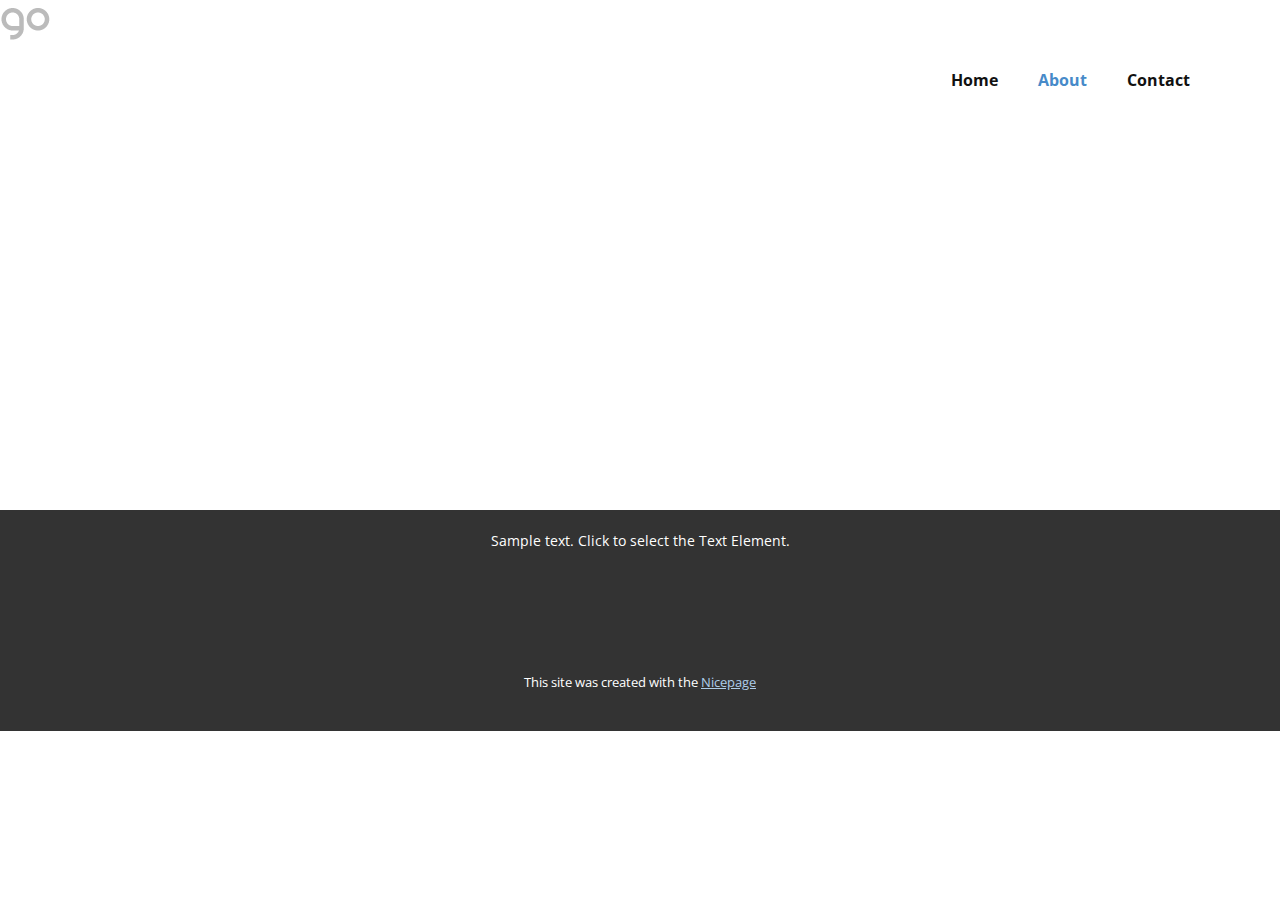
<file: Vision/Site2/About.html>
<!DOCTYPE html>
<html style="font-size: 16px;" lang="en"><head>
    <meta name="viewport" content="width=device-width, initial-scale=1.0">
    <meta charset="utf-8">
    <meta name="keywords" content="">
    <meta name="description" content="">
    <title>About</title>
    <link rel="stylesheet" href="nicepage.css" media="screen">
<link rel="stylesheet" href="About.css" media="screen">
    <script class="u-script" type="text/javascript" src="jquery.js" defer=""></script>
    <script class="u-script" type="text/javascript" src="nicepage.js" defer=""></script>
    <meta name="generator" content="Nicepage 6.17.0, nicepage.com">
    <link id="u-theme-google-font" rel="stylesheet" href="https://fonts.googleapis.com/css?family=Roboto:100,100i,300,300i,400,400i,500,500i,700,700i,900,900i|Open+Sans:300,300i,400,400i,500,500i,600,600i,700,700i,800,800i">
    
    
    
    <script type="application/ld+json">{
		"@context": "http://schema.org",
		"@type": "Organization",
		"name": "",
		"logo": "images/default-logo.png"
}</script>
    <meta name="theme-color" content="#478ac9">
    <meta property="og:title" content="About">
    <meta property="og:type" content="website">
  <meta data-intl-tel-input-cdn-path="intlTelInput/"></head>
  <body data-path-to-root="./" data-include-products="false" class="u-body u-xl-mode" data-lang="en"><header class="u-clearfix u-header u-header" id="sec-691f"><div class="u-clearfix u-sheet u-valign-middle u-sheet-1">
        <a href="#" class="u-image u-logo u-image-1">
          <img src="images/default-logo.png" class="u-logo-image u-logo-image-1">
        </a>
        <nav class="u-menu u-menu-dropdown u-offcanvas u-menu-1">
          <div class="menu-collapse" style="font-size: 1rem; letter-spacing: 0px;">
            <a class="u-button-style u-custom-left-right-menu-spacing u-custom-padding-bottom u-custom-top-bottom-menu-spacing u-nav-link u-text-active-palette-1-base u-text-hover-palette-2-base" href="#">
              <svg class="u-svg-link" viewBox="0 0 24 24"><use xlink:href="#menu-hamburger"></use></svg>
              <svg class="u-svg-content" version="1.1" id="menu-hamburger" viewBox="0 0 16 16" x="0px" y="0px" xmlns:xlink="http://www.w3.org/1999/xlink" xmlns="http://www.w3.org/2000/svg"><g><rect y="1" width="16" height="2"></rect><rect y="7" width="16" height="2"></rect><rect y="13" width="16" height="2"></rect>
</g></svg>
            </a>
          </div>
          <div class="u-nav-container">
            <ul class="u-nav u-unstyled u-nav-1"><li class="u-nav-item"><a class="u-button-style u-nav-link u-text-active-palette-1-base u-text-hover-palette-2-base" href="./" style="padding: 10px 20px;">Home</a>
</li><li class="u-nav-item"><a class="u-button-style u-nav-link u-text-active-palette-1-base u-text-hover-palette-2-base" href="About.html" style="padding: 10px 20px;">About</a>
</li><li class="u-nav-item"><a class="u-button-style u-nav-link u-text-active-palette-1-base u-text-hover-palette-2-base" href="Contact.html" style="padding: 10px 20px;">Contact</a>
</li></ul>
          </div>
          <div class="u-nav-container-collapse">
            <div class="u-black u-container-style u-inner-container-layout u-opacity u-opacity-95 u-sidenav">
              <div class="u-inner-container-layout u-sidenav-overflow">
                <div class="u-menu-close"></div>
                <ul class="u-align-center u-nav u-popupmenu-items u-unstyled u-nav-2"><li class="u-nav-item"><a class="u-button-style u-nav-link" href="./">Home</a>
</li><li class="u-nav-item"><a class="u-button-style u-nav-link" href="About.html">About</a>
</li><li class="u-nav-item"><a class="u-button-style u-nav-link" href="Contact.html">Contact</a>
</li></ul>
              </div>
            </div>
            <div class="u-black u-menu-overlay u-opacity u-opacity-70"></div>
          </div>
        </nav>
      </div></header>
    <section class="u-clearfix u-section-1" id="sec-ccb4">
      <div class="u-clearfix u-sheet u-sheet-1"></div>
    </section>
    
    
    
    <footer class="u-align-center u-clearfix u-container-align-center u-footer u-grey-80 u-footer" id="sec-ee45"><div class="u-clearfix u-sheet u-sheet-1">
        <p class="u-small-text u-text u-text-variant u-text-1">Sample text. Click to select the Text Element.</p>
      </div></footer>
    <section class="u-backlink u-clearfix u-grey-80">
      <p class="u-text">
        <span>This site was created with the </span>
        <a class="u-link" href="https://nicepage.com/" target="_blank" rel="nofollow">
          <span>Nicepage</span>
        </a>
      </p>
    </section>
  
</body></html>
</file>
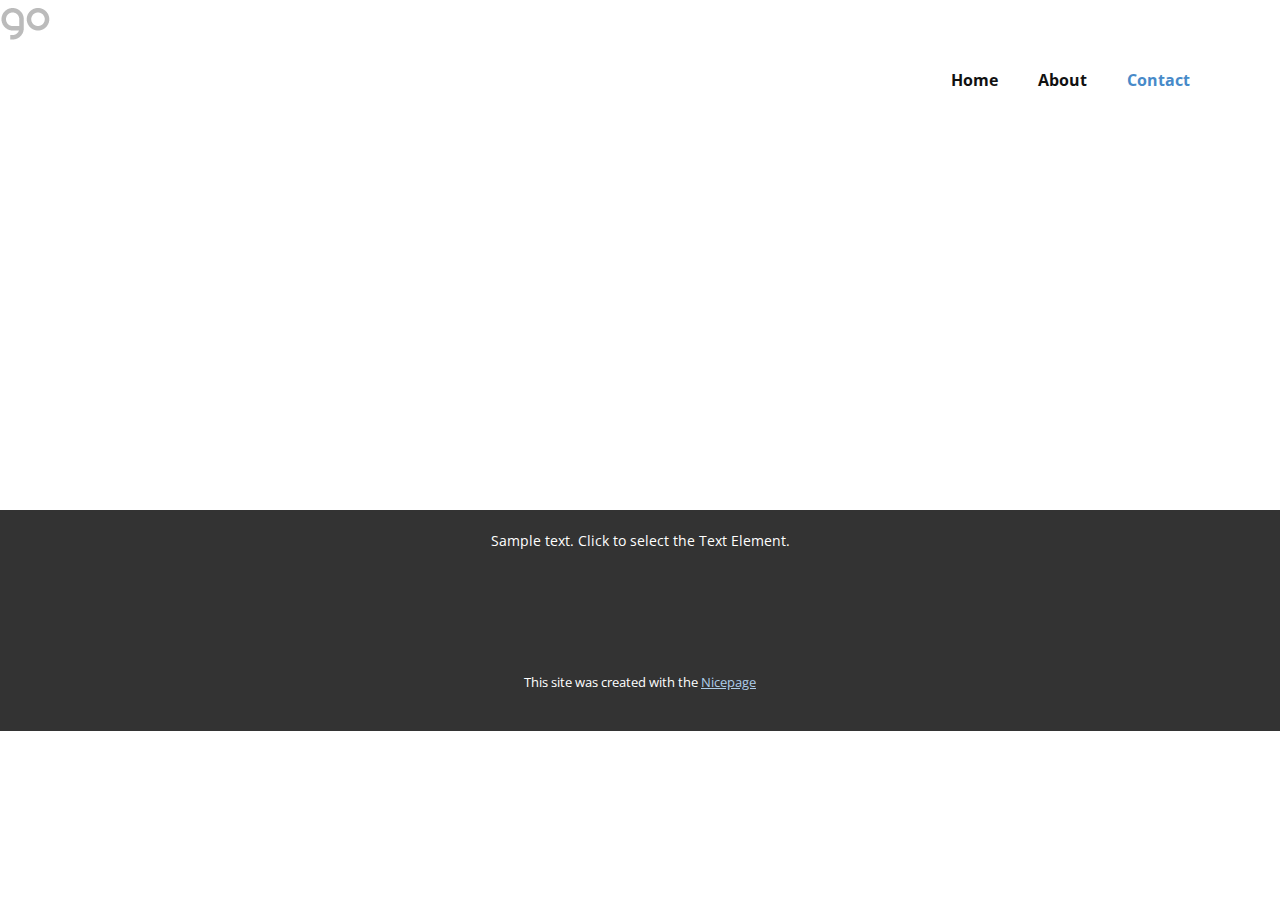
<file: Vision/Site2/Contact.html>
<!DOCTYPE html>
<html style="font-size: 16px;" lang="en"><head>
    <meta name="viewport" content="width=device-width, initial-scale=1.0">
    <meta charset="utf-8">
    <meta name="keywords" content="">
    <meta name="description" content="">
    <title>Contact</title>
    <link rel="stylesheet" href="nicepage.css" media="screen">
<link rel="stylesheet" href="Contact.css" media="screen">
    <script class="u-script" type="text/javascript" src="jquery.js" defer=""></script>
    <script class="u-script" type="text/javascript" src="nicepage.js" defer=""></script>
    <meta name="generator" content="Nicepage 6.17.0, nicepage.com">
    <link id="u-theme-google-font" rel="stylesheet" href="https://fonts.googleapis.com/css?family=Roboto:100,100i,300,300i,400,400i,500,500i,700,700i,900,900i|Open+Sans:300,300i,400,400i,500,500i,600,600i,700,700i,800,800i">
    
    
    
    <script type="application/ld+json">{
		"@context": "http://schema.org",
		"@type": "Organization",
		"name": "",
		"logo": "images/default-logo.png"
}</script>
    <meta name="theme-color" content="#478ac9">
    <meta property="og:title" content="Contact">
    <meta property="og:type" content="website">
  <meta data-intl-tel-input-cdn-path="intlTelInput/"></head>
  <body data-path-to-root="./" data-include-products="false" class="u-body u-xl-mode" data-lang="en"><header class="u-clearfix u-header u-header" id="sec-691f"><div class="u-clearfix u-sheet u-valign-middle u-sheet-1">
        <a href="#" class="u-image u-logo u-image-1">
          <img src="images/default-logo.png" class="u-logo-image u-logo-image-1">
        </a>
        <nav class="u-menu u-menu-dropdown u-offcanvas u-menu-1">
          <div class="menu-collapse" style="font-size: 1rem; letter-spacing: 0px;">
            <a class="u-button-style u-custom-left-right-menu-spacing u-custom-padding-bottom u-custom-top-bottom-menu-spacing u-nav-link u-text-active-palette-1-base u-text-hover-palette-2-base" href="#">
              <svg class="u-svg-link" viewBox="0 0 24 24"><use xlink:href="#menu-hamburger"></use></svg>
              <svg class="u-svg-content" version="1.1" id="menu-hamburger" viewBox="0 0 16 16" x="0px" y="0px" xmlns:xlink="http://www.w3.org/1999/xlink" xmlns="http://www.w3.org/2000/svg"><g><rect y="1" width="16" height="2"></rect><rect y="7" width="16" height="2"></rect><rect y="13" width="16" height="2"></rect>
</g></svg>
            </a>
          </div>
          <div class="u-nav-container">
            <ul class="u-nav u-unstyled u-nav-1"><li class="u-nav-item"><a class="u-button-style u-nav-link u-text-active-palette-1-base u-text-hover-palette-2-base" href="./" style="padding: 10px 20px;">Home</a>
</li><li class="u-nav-item"><a class="u-button-style u-nav-link u-text-active-palette-1-base u-text-hover-palette-2-base" href="About.html" style="padding: 10px 20px;">About</a>
</li><li class="u-nav-item"><a class="u-button-style u-nav-link u-text-active-palette-1-base u-text-hover-palette-2-base" href="Contact.html" style="padding: 10px 20px;">Contact</a>
</li></ul>
          </div>
          <div class="u-nav-container-collapse">
            <div class="u-black u-container-style u-inner-container-layout u-opacity u-opacity-95 u-sidenav">
              <div class="u-inner-container-layout u-sidenav-overflow">
                <div class="u-menu-close"></div>
                <ul class="u-align-center u-nav u-popupmenu-items u-unstyled u-nav-2"><li class="u-nav-item"><a class="u-button-style u-nav-link" href="./">Home</a>
</li><li class="u-nav-item"><a class="u-button-style u-nav-link" href="About.html">About</a>
</li><li class="u-nav-item"><a class="u-button-style u-nav-link" href="Contact.html">Contact</a>
</li></ul>
              </div>
            </div>
            <div class="u-black u-menu-overlay u-opacity u-opacity-70"></div>
          </div>
        </nav>
      </div></header>
    <section class="u-clearfix u-section-1" id="sec-3426">
      <div class="u-clearfix u-sheet u-sheet-1"></div>
    </section>
    
    
    
    <footer class="u-align-center u-clearfix u-container-align-center u-footer u-grey-80 u-footer" id="sec-ee45"><div class="u-clearfix u-sheet u-sheet-1">
        <p class="u-small-text u-text u-text-variant u-text-1">Sample text. Click to select the Text Element.</p>
      </div></footer>
    <section class="u-backlink u-clearfix u-grey-80">
      <p class="u-text">
        <span>This site was created with the </span>
        <a class="u-link" href="https://nicepage.com/" target="_blank" rel="nofollow">
          <span>Nicepage</span>
        </a>
      </p>
    </section>
  
</body></html>
</file>
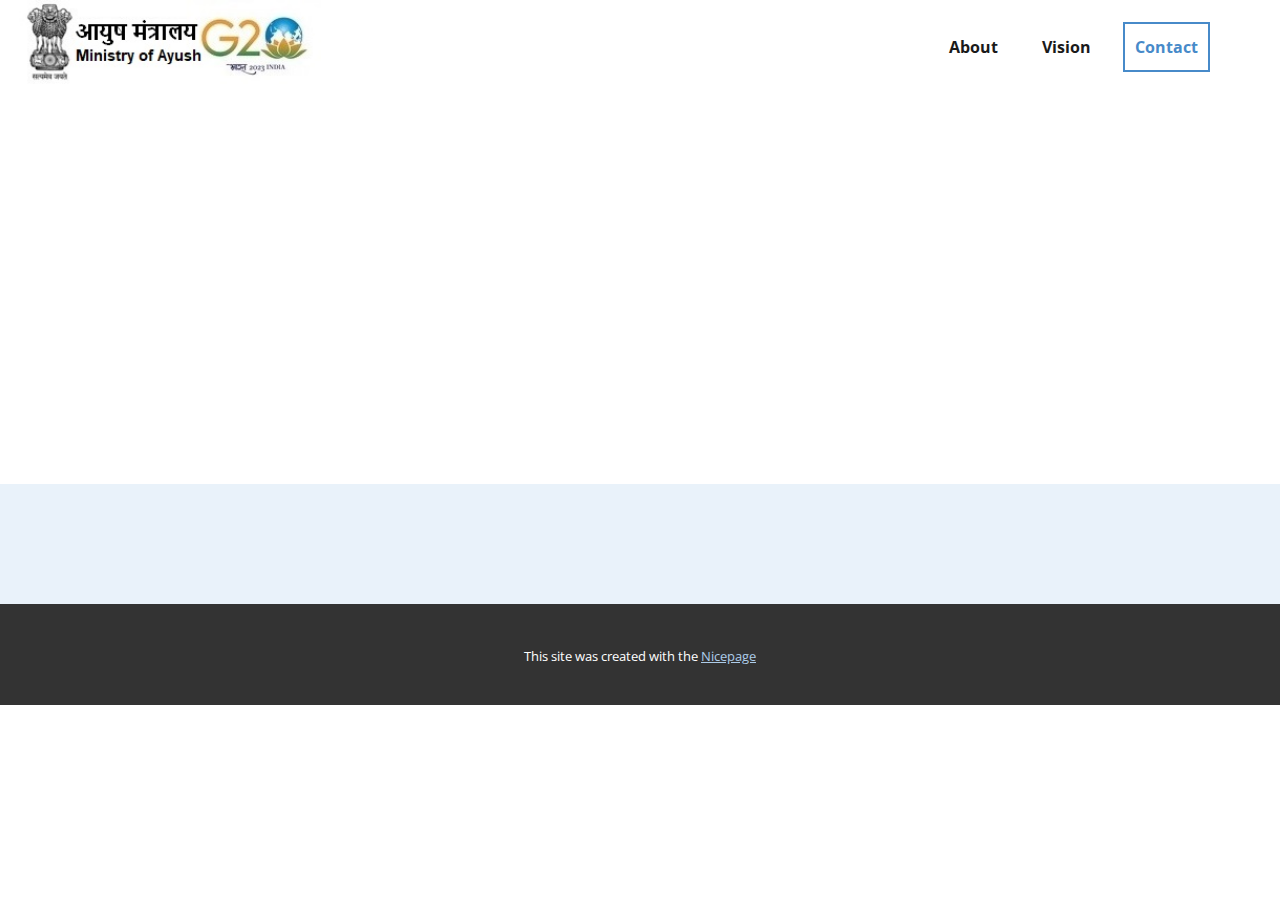
<file: Vision/Site2/Home.html>
<!DOCTYPE html>
<html style="font-size: 16px;" lang="en"><head>
    <meta name="viewport" content="width=device-width, initial-scale=1.0">
    <meta charset="utf-8">
    <meta name="keywords" content="">
    <meta name="description" content="">
    <title>Home</title>
    <link rel="stylesheet" href="nicepage.css" media="screen">
<link rel="stylesheet" href="Home.css" media="screen">
    <script class="u-script" type="text/javascript" src="jquery.js" defer=""></script>
    <script class="u-script" type="text/javascript" src="nicepage.js" defer=""></script>
    <meta name="generator" content="Nicepage 6.17.0, nicepage.com">
    <link id="u-theme-google-font" rel="stylesheet" href="https://fonts.googleapis.com/css?family=Roboto:100,100i,300,300i,400,400i,500,500i,700,700i,900,900i|Open+Sans:300,300i,400,400i,500,500i,600,600i,700,700i,800,800i">
    
    
    
    <script type="application/ld+json">{
		"@context": "http://schema.org",
		"@type": "Organization",
		"name": ""
}</script>
    <meta name="theme-color" content="#478ac9">
    <meta property="og:title" content="Home">
    <meta property="og:type" content="website">
  <meta data-intl-tel-input-cdn-path="intlTelInput/"></head>
  <body data-path-to-root="./" data-include-products="false" class="u-body u-xl-mode" data-lang="en"><header class="u-clearfix u-header u-sticky u-sticky-3d93 u-white u-header" id="sec-691f"><div class="u-clearfix u-sheet u-sheet-1">
        <img class="u-expanded-height u-image u-image-contain u-image-default u-image-1" src="images/image1.png" alt="" data-image-width="288" data-image-height="80">
        <nav class="u-menu u-menu-one-level u-offcanvas u-menu-1">
          <div class="menu-collapse" style="font-size: 1rem; letter-spacing: 0px; font-weight: 700;">
            <a class="u-button-style u-custom-active-border-color u-custom-active-color u-custom-border u-custom-border-color u-custom-borders u-custom-hover-border-color u-custom-hover-color u-custom-left-right-menu-spacing u-custom-padding-bottom u-custom-text-active-color u-custom-text-color u-custom-text-decoration u-custom-text-hover-color u-custom-top-bottom-menu-spacing u-nav-link u-text-active-palette-1-base u-text-hover-palette-2-base" href="#">
              <svg class="u-svg-link" viewBox="0 0 24 24"><use xmlns:xlink="http://www.w3.org/1999/xlink" xlink:href="#menu-hamburger"></use></svg>
              <svg version="1.1" xmlns="http://www.w3.org/2000/svg" xmlns:xlink="http://www.w3.org/1999/xlink"><defs><symbol id="menu-hamburger" viewBox="0 0 16 16" style="width: 16px; height: 16px;"><rect y="1" width="16" height="2"></rect><rect y="7" width="16" height="2"></rect><rect y="13" width="16" height="2"></rect>
</symbol>
</defs></svg>
            </a>
          </div>
          <div class="u-custom-menu u-nav-container">
            <ul class="u-nav u-spacing-20 u-unstyled u-nav-1"><li class="u-nav-item"><a class="u-border-2 u-border-active-palette-1-base u-border-hover-palette-1-base u-button-style u-nav-link u-text-active-palette-1-base u-text-grey-90 u-text-hover-palette-2-base" href="#" style="padding: 15px 10px;">About</a>
</li><li class="u-nav-item"><a class="u-border-2 u-border-active-palette-1-base u-border-hover-palette-1-base u-button-style u-nav-link u-text-active-palette-1-base u-text-grey-90 u-text-hover-palette-2-base" href="./" style="padding: 15px 10px;">Vision</a>
</li><li class="u-nav-item"><a class="u-border-2 u-border-active-palette-1-base u-border-hover-palette-1-base u-button-style u-nav-link u-text-active-palette-1-base u-text-grey-90 u-text-hover-palette-2-base" href="Home.html" style="padding: 15px 10px;">Contact</a>
</li></ul>
          </div>
          <div class="u-custom-menu u-nav-container-collapse">
            <div class="u-black u-container-style u-inner-container-layout u-opacity u-opacity-95 u-sidenav">
              <div class="u-sidenav-overflow">
                <div class="u-menu-close"></div>
                <ul class="u-align-center u-nav u-popupmenu-items u-unstyled u-nav-2"><li class="u-nav-item"><a class="u-button-style u-nav-link" href="#">About</a>
</li><li class="u-nav-item"><a class="u-button-style u-nav-link" href="./">Vision</a>
</li><li class="u-nav-item"><a class="u-button-style u-nav-link" href="Home.html">Contact</a>
</li></ul>
              </div>
            </div>
            <div class="u-black u-menu-overlay u-opacity u-opacity-70"></div>
          </div>
        </nav>
      </div></header>
    <section class="u-clearfix u-section-1" id="sec-3426">
      <div class="u-clearfix u-sheet u-sheet-1"></div>
    </section>
    
    
    
    <footer class="u-align-center u-clearfix u-container-align-center u-footer u-palette-1-light-3 u-footer" id="sec-ee45"><div class="u-clearfix u-sheet u-sheet-1"></div></footer>
    <section class="u-backlink u-clearfix u-grey-80">
      <p class="u-text">
        <span>This site was created with the </span>
        <a class="u-link" href="https://nicepage.com/" target="_blank" rel="nofollow">
          <span>Nicepage</span>
        </a>
      </p>
    </section>
  
</body></html>
</file>
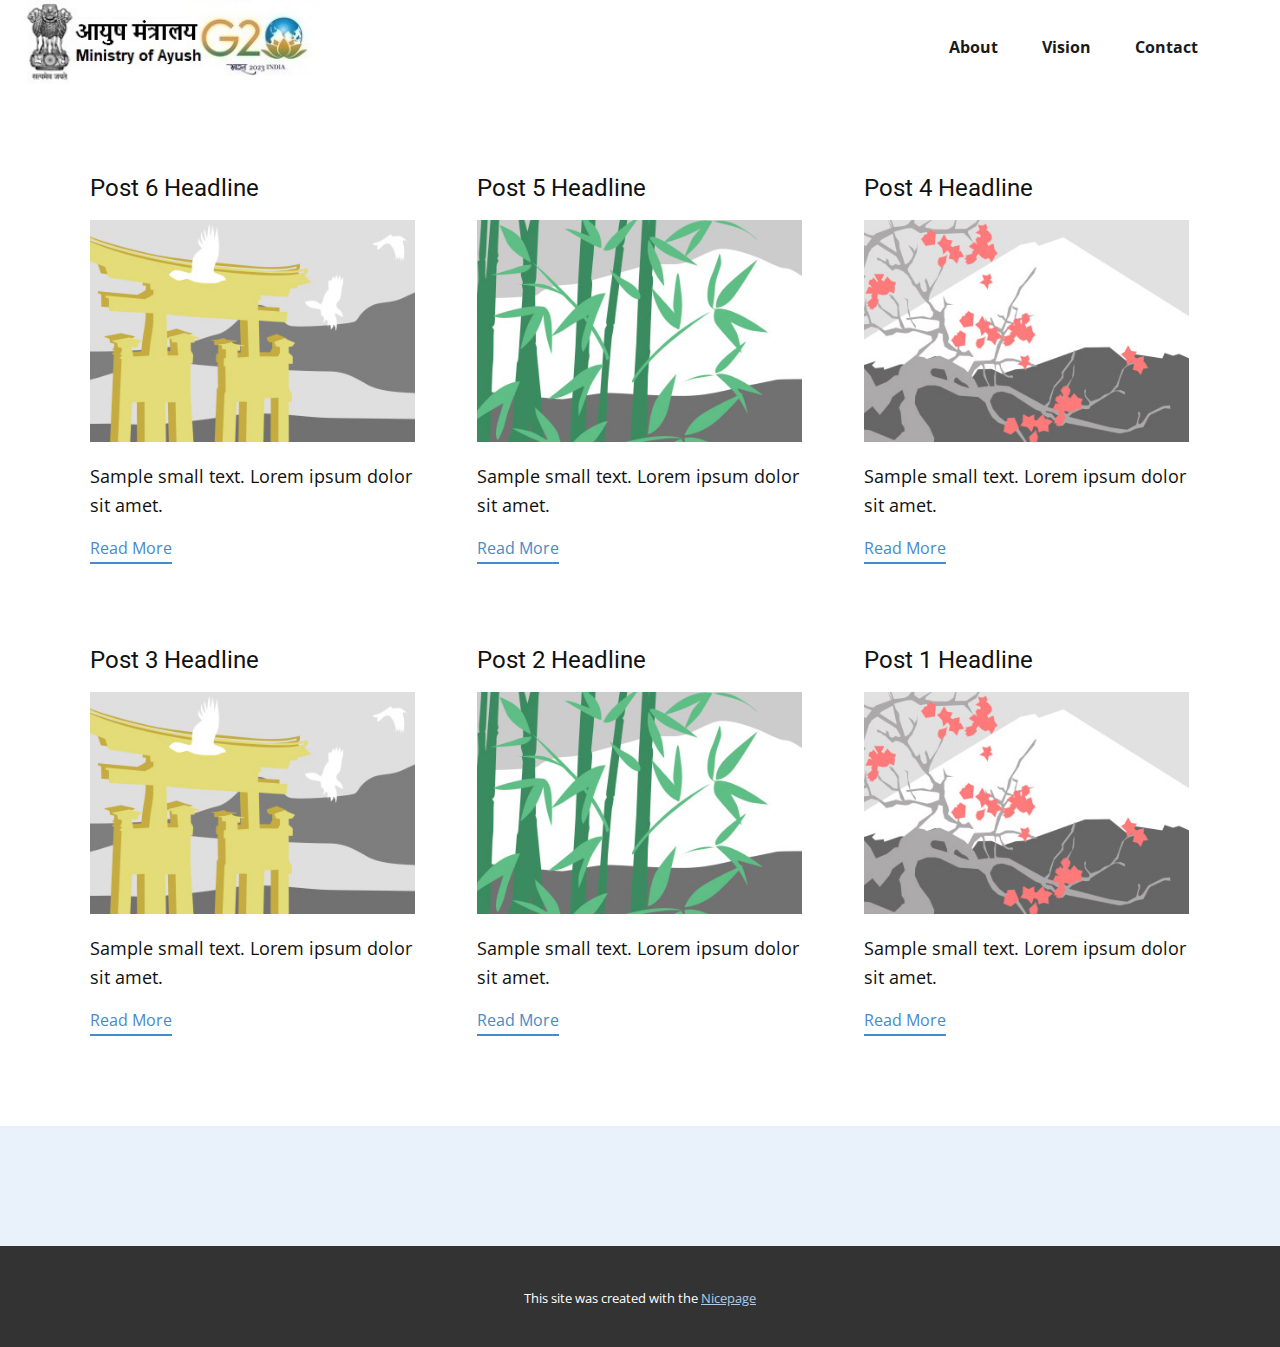
<file: Vision/Site2/blog/blog.html>
<!DOCTYPE html>
<html style="font-size: 16px;" lang="en"><head>
    <meta name="viewport" content="width=device-width, initial-scale=1.0">
    <meta charset="utf-8">
    <meta name="keywords" content="">
    <meta name="description" content="">
    <title>Blog</title>
    <link rel="stylesheet" href="../nicepage.css" media="screen">
<link rel="stylesheet" href="../Blog-Template.css" media="screen">
    <script class="u-script" type="text/javascript" src="../jquery.js" defer=""></script>
    <script class="u-script" type="text/javascript" src="../nicepage.js" defer=""></script>
    <meta name="generator" content="Nicepage 6.17.0, nicepage.com">
    <link id="u-theme-google-font" rel="stylesheet" href="https://fonts.googleapis.com/css?family=Roboto:100,100i,300,300i,400,400i,500,500i,700,700i,900,900i|Open+Sans:300,300i,400,400i,500,500i,600,600i,700,700i,800,800i">
    
    
    
    <script type="application/ld+json">{
		"@context": "http://schema.org",
		"@type": "Organization",
		"name": ""
}</script>
    <meta name="theme-color" content="#478ac9">
  <meta data-intl-tel-input-cdn-path="intlTelInput/"></head>
  <body data-path-to-root="./" data-include-products="false" class="u-body u-xl-mode" data-lang="en"><header class="u-clearfix u-header u-sticky u-sticky-3d93 u-white u-header" id="sec-691f"><div class="u-clearfix u-sheet u-sheet-1">
        <img class="u-expanded-height u-image u-image-contain u-image-default u-image-1" src="../images/image1.png" alt="" data-image-width="288" data-image-height="80">
        <nav class="u-menu u-menu-one-level u-offcanvas u-menu-1">
          <div class="menu-collapse" style="font-size: 1rem; letter-spacing: 0px; font-weight: 700;">
            <a class="u-button-style u-custom-active-border-color u-custom-active-color u-custom-border u-custom-border-color u-custom-borders u-custom-hover-border-color u-custom-hover-color u-custom-left-right-menu-spacing u-custom-padding-bottom u-custom-text-active-color u-custom-text-color u-custom-text-decoration u-custom-text-hover-color u-custom-top-bottom-menu-spacing u-nav-link u-text-active-palette-1-base u-text-hover-palette-2-base" href="#">
              <svg class="u-svg-link" viewBox="0 0 24 24"><use xmlns:xlink="http://www.w3.org/1999/xlink" xlink:href="#menu-hamburger"></use></svg>
              <svg version="1.1" xmlns="http://www.w3.org/2000/svg" xmlns:xlink="http://www.w3.org/1999/xlink"><defs><symbol id="menu-hamburger" viewBox="0 0 16 16" style="width: 16px; height: 16px;"><rect y="1" width="16" height="2"></rect><rect y="7" width="16" height="2"></rect><rect y="13" width="16" height="2"></rect>
</symbol>
</defs></svg>
            </a>
          </div>
          <div class="u-custom-menu u-nav-container">
            <ul class="u-nav u-spacing-20 u-unstyled u-nav-1"><li class="u-nav-item"><a class="u-border-2 u-border-active-palette-1-base u-border-hover-palette-1-base u-button-style u-nav-link u-text-active-palette-1-base u-text-grey-90 u-text-hover-palette-2-base" href="#" style="padding: 15px 10px;">About</a>
</li><li class="u-nav-item"><a class="u-border-2 u-border-active-palette-1-base u-border-hover-palette-1-base u-button-style u-nav-link u-text-active-palette-1-base u-text-grey-90 u-text-hover-palette-2-base" href="../" style="padding: 15px 10px;">Vision</a>
</li><li class="u-nav-item"><a class="u-border-2 u-border-active-palette-1-base u-border-hover-palette-1-base u-button-style u-nav-link u-text-active-palette-1-base u-text-grey-90 u-text-hover-palette-2-base" href="../Home.html" style="padding: 15px 10px;">Contact</a>
</li></ul>
          </div>
          <div class="u-custom-menu u-nav-container-collapse">
            <div class="u-black u-container-style u-inner-container-layout u-opacity u-opacity-95 u-sidenav">
              <div class="u-sidenav-overflow">
                <div class="u-menu-close"></div>
                <ul class="u-align-center u-nav u-popupmenu-items u-unstyled u-nav-2"><li class="u-nav-item"><a class="u-button-style u-nav-link" href="#">About</a>
</li><li class="u-nav-item"><a class="u-button-style u-nav-link" href="../">Vision</a>
</li><li class="u-nav-item"><a class="u-button-style u-nav-link" href="../Home.html">Contact</a>
</li></ul>
              </div>
            </div>
            <div class="u-black u-menu-overlay u-opacity u-opacity-70"></div>
          </div>
        </nav>
      </div></header>
    <section class="u-clearfix u-section-1" id="sec-faad">
      <div class="u-clearfix u-sheet u-valign-middle u-sheet-1"><!--blog--><!--blog_options_json--><!--{"type":"Recent","source":"","tags":"","count":""}--><!--/blog_options_json-->
        <div class="u-blog u-expanded-width u-repeater u-repeater-1"><!--blog_post-->
          <div class="u-blog-post u-container-style u-repeater-item u-white u-repeater-item-1">
            <div class="u-container-layout u-similar-container u-valign-top u-container-layout-1"><!--blog_post_header-->
              <h4 class="u-blog-control u-text u-text-1">
                <a class="u-post-header-link" href="../blog/post-5.html">Post 6 Headline</a>
              </h4><!--/blog_post_header--><!--blog_post_image-->
              <a class="u-post-header-link" href="../blog/post-5.html"><img alt="" class="u-blog-control u-expanded-width u-image u-image-default u-image-1" src="../images/8ad73f3c.jpeg"></a><!--/blog_post_image--><!--blog_post_content-->
              <div class="u-blog-control u-post-content u-text u-text-2 fr-view">Sample small text. Lorem ipsum dolor sit amet.</div><!--/blog_post_content--><!--blog_post_readmore-->
              <a href="../blog/post-5.html" class="u-blog-control u-border-2 u-border-palette-1-base u-btn u-btn-rectangle u-button-style u-none u-btn-1"><!--blog_post_readmore_content--><!--options_json--><!--{"content":"","defaultValue":"Read More"}--><!--/options_json-->Read More<!--/blog_post_readmore_content--></a><!--/blog_post_readmore-->
            </div>
          </div><div class="u-blog-post u-container-style u-repeater-item u-video-cover u-white">
            <div class="u-container-layout u-similar-container u-valign-top u-container-layout-2"><!--blog_post_header-->
              <h4 class="u-blog-control u-text u-text-3">
                <a class="u-post-header-link" href="../blog/post-4.html">Post 5 Headline</a>
              </h4><!--/blog_post_header--><!--blog_post_image-->
              <a class="u-post-header-link" href="../blog/post-4.html"><img alt="" class="u-blog-control u-expanded-width u-image u-image-default u-image-2" src="../images/68f64b9d.jpeg"></a><!--/blog_post_image--><!--blog_post_content-->
              <div class="u-blog-control u-post-content u-text u-text-4 fr-view">Sample small text. Lorem ipsum dolor sit amet.</div><!--/blog_post_content--><!--blog_post_readmore-->
              <a href="../blog/post-4.html" class="u-blog-control u-border-2 u-border-palette-1-base u-btn u-btn-rectangle u-button-style u-none u-btn-2"><!--blog_post_readmore_content--><!--options_json--><!--{"content":"","defaultValue":"Read More"}--><!--/options_json-->Read More<!--/blog_post_readmore_content--></a><!--/blog_post_readmore-->
            </div>
          </div><div class="u-blog-post u-container-style u-repeater-item u-video-cover u-white">
            <div class="u-container-layout u-similar-container u-valign-top u-container-layout-3"><!--blog_post_header-->
              <h4 class="u-blog-control u-text u-text-5">
                <a class="u-post-header-link" href="../blog/post-3.html">Post 4 Headline</a>
              </h4><!--/blog_post_header--><!--blog_post_image-->
              <a class="u-post-header-link" href="../blog/post-3.html"><img alt="" class="u-blog-control u-expanded-width u-image u-image-default u-image-3" src="../images/0fd3416c.jpeg"></a><!--/blog_post_image--><!--blog_post_content-->
              <div class="u-blog-control u-post-content u-text u-text-6 fr-view">Sample small text. Lorem ipsum dolor sit amet.</div><!--/blog_post_content--><!--blog_post_readmore-->
              <a href="../blog/post-3.html" class="u-blog-control u-border-2 u-border-palette-1-base u-btn u-btn-rectangle u-button-style u-none u-btn-3"><!--blog_post_readmore_content--><!--options_json--><!--{"content":"","defaultValue":"Read More"}--><!--/options_json-->Read More<!--/blog_post_readmore_content--></a><!--/blog_post_readmore-->
            </div>
          </div><div class="u-blog-post u-container-style u-repeater-item u-white u-repeater-item-1">
            <div class="u-container-layout u-similar-container u-valign-top u-container-layout-1"><!--blog_post_header-->
              <h4 class="u-blog-control u-text u-text-1">
                <a class="u-post-header-link" href="../blog/post-2.html">Post 3 Headline</a>
              </h4><!--/blog_post_header--><!--blog_post_image-->
              <a class="u-post-header-link" href="../blog/post-2.html"><img alt="" class="u-blog-control u-expanded-width u-image u-image-default u-image-1" src="../images/8ad73f3c.jpeg"></a><!--/blog_post_image--><!--blog_post_content-->
              <div class="u-blog-control u-post-content u-text u-text-2 fr-view">Sample small text. Lorem ipsum dolor sit amet.</div><!--/blog_post_content--><!--blog_post_readmore-->
              <a href="../blog/post-2.html" class="u-blog-control u-border-2 u-border-palette-1-base u-btn u-btn-rectangle u-button-style u-none u-btn-1"><!--blog_post_readmore_content--><!--options_json--><!--{"content":"","defaultValue":"Read More"}--><!--/options_json-->Read More<!--/blog_post_readmore_content--></a><!--/blog_post_readmore-->
            </div>
          </div><div class="u-blog-post u-container-style u-repeater-item u-video-cover u-white">
            <div class="u-container-layout u-similar-container u-valign-top u-container-layout-2"><!--blog_post_header-->
              <h4 class="u-blog-control u-text u-text-3">
                <a class="u-post-header-link" href="../blog/post-1.html">Post 2 Headline</a>
              </h4><!--/blog_post_header--><!--blog_post_image-->
              <a class="u-post-header-link" href="../blog/post-1.html"><img alt="" class="u-blog-control u-expanded-width u-image u-image-default u-image-2" src="../images/68f64b9d.jpeg"></a><!--/blog_post_image--><!--blog_post_content-->
              <div class="u-blog-control u-post-content u-text u-text-4 fr-view">Sample small text. Lorem ipsum dolor sit amet.</div><!--/blog_post_content--><!--blog_post_readmore-->
              <a href="../blog/post-1.html" class="u-blog-control u-border-2 u-border-palette-1-base u-btn u-btn-rectangle u-button-style u-none u-btn-2"><!--blog_post_readmore_content--><!--options_json--><!--{"content":"","defaultValue":"Read More"}--><!--/options_json-->Read More<!--/blog_post_readmore_content--></a><!--/blog_post_readmore-->
            </div>
          </div><div class="u-blog-post u-container-style u-repeater-item u-video-cover u-white">
            <div class="u-container-layout u-similar-container u-valign-top u-container-layout-3"><!--blog_post_header-->
              <h4 class="u-blog-control u-text u-text-5">
                <a class="u-post-header-link" href="../blog/post.html">Post 1 Headline</a>
              </h4><!--/blog_post_header--><!--blog_post_image-->
              <a class="u-post-header-link" href="../blog/post.html"><img alt="" class="u-blog-control u-expanded-width u-image u-image-default u-image-3" src="../images/0fd3416c.jpeg"></a><!--/blog_post_image--><!--blog_post_content-->
              <div class="u-blog-control u-post-content u-text u-text-6 fr-view">Sample small text. Lorem ipsum dolor sit amet.</div><!--/blog_post_content--><!--blog_post_readmore-->
              <a href="../blog/post.html" class="u-blog-control u-border-2 u-border-palette-1-base u-btn u-btn-rectangle u-button-style u-none u-btn-3"><!--blog_post_readmore_content--><!--options_json--><!--{"content":"","defaultValue":"Read More"}--><!--/options_json-->Read More<!--/blog_post_readmore_content--></a><!--/blog_post_readmore-->
            </div>
          </div><!--/blog_post--><!--blog_post-->
          <!--/blog_post--><!--blog_post-->
          <!--/blog_post-->
        </div><!--/blog-->
      </div>
    </section>
    
    
    
    <footer class="u-align-center u-clearfix u-container-align-center u-footer u-palette-1-light-3 u-footer" id="sec-ee45"><div class="u-clearfix u-sheet u-sheet-1"></div></footer>
    <section class="u-backlink u-clearfix u-grey-80">
      <p class="u-text">
        <span>This site was created with the </span>
        <a class="u-link" href="https://nicepage.com/" target="_blank" rel="nofollow">
          <span>Nicepage</span>
        </a>
      </p>
    </section>
  
</body></html>
</file>
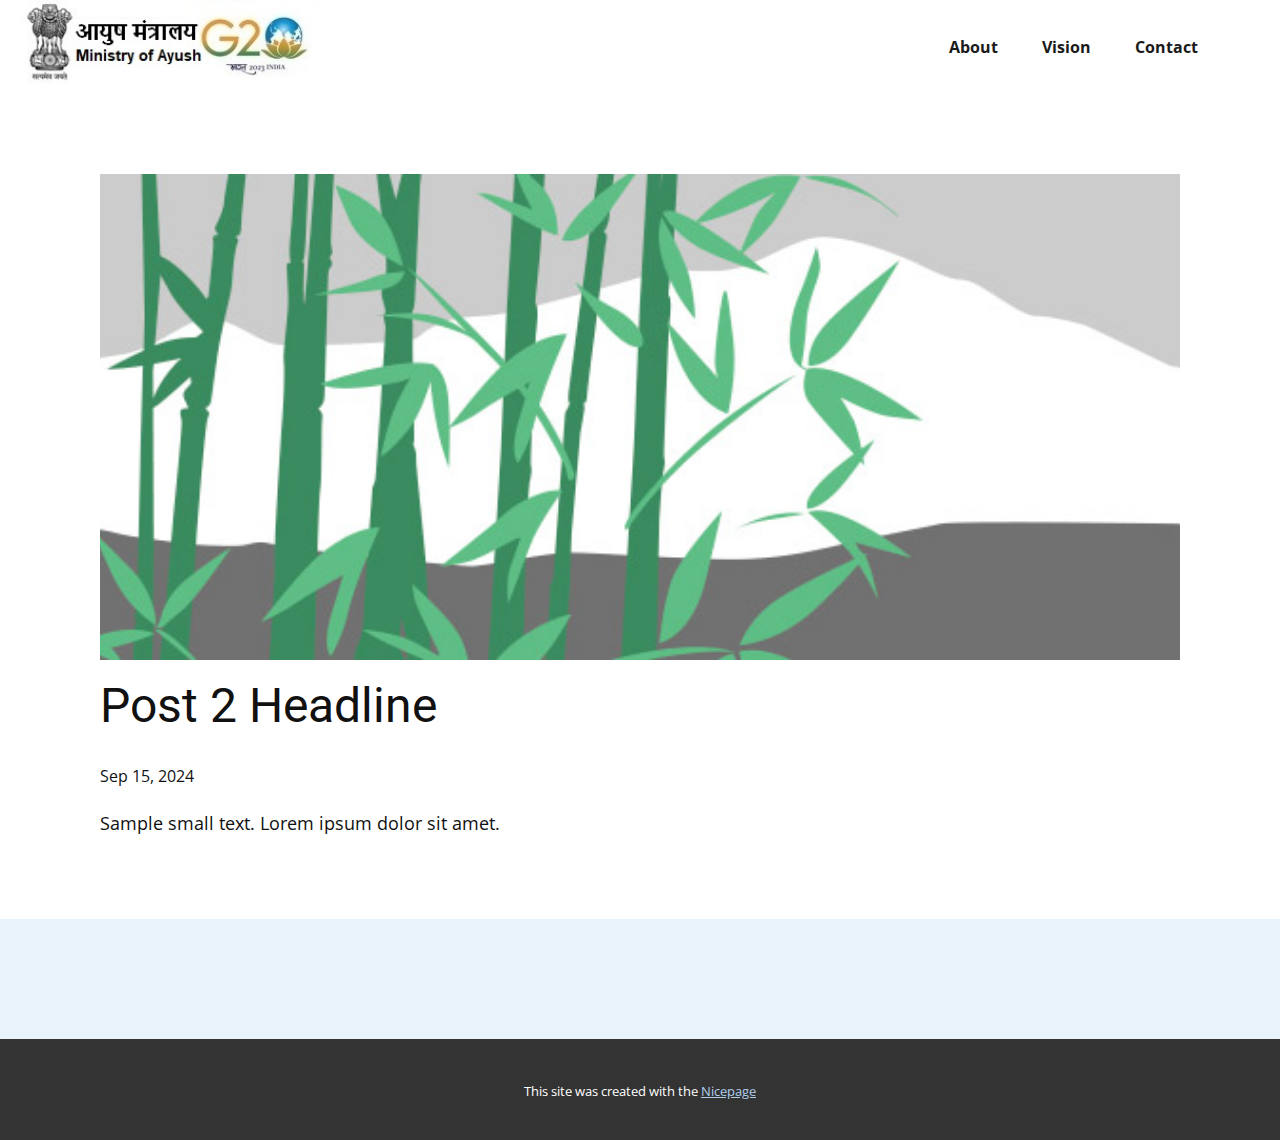
<file: Vision/Site2/blog/post-1.html>
<!DOCTYPE html>
<html style="font-size: 16px;" lang="en"><head>
    <meta name="viewport" content="width=device-width, initial-scale=1.0">
    <meta charset="utf-8">
    <meta name="keywords" content="Post 1 Headline">
    <meta name="description" content="">
    <title>Post 2 Headline</title>
    <link rel="stylesheet" href="../nicepage.css" media="screen">
<link rel="stylesheet" href="../Post-Template.css" media="screen">
    <script class="u-script" type="text/javascript" src="../jquery.js" defer=""></script>
    <script class="u-script" type="text/javascript" src="../nicepage.js" defer=""></script>
    <meta name="generator" content="Nicepage 6.17.0, nicepage.com">
    <link id="u-theme-google-font" rel="stylesheet" href="https://fonts.googleapis.com/css?family=Roboto:100,100i,300,300i,400,400i,500,500i,700,700i,900,900i|Open+Sans:300,300i,400,400i,500,500i,600,600i,700,700i,800,800i">
    
    
    
    <script type="application/ld+json">{
		"@context": "http://schema.org",
		"@type": "Organization",
		"name": ""
}</script>
    <meta name="theme-color" content="#478ac9">
  <meta data-intl-tel-input-cdn-path="intlTelInput/"></head>
  <body data-path-to-root="./" data-include-products="false" class="u-body u-xl-mode" data-lang="en"><header class="u-clearfix u-header u-sticky u-sticky-3d93 u-white u-header" id="sec-691f"><div class="u-clearfix u-sheet u-sheet-1">
        <img class="u-expanded-height u-image u-image-contain u-image-default u-image-1" src="../images/image1.png" alt="" data-image-width="288" data-image-height="80">
        <nav class="u-menu u-menu-one-level u-offcanvas u-menu-1">
          <div class="menu-collapse" style="font-size: 1rem; letter-spacing: 0px; font-weight: 700;">
            <a class="u-button-style u-custom-active-border-color u-custom-active-color u-custom-border u-custom-border-color u-custom-borders u-custom-hover-border-color u-custom-hover-color u-custom-left-right-menu-spacing u-custom-padding-bottom u-custom-text-active-color u-custom-text-color u-custom-text-decoration u-custom-text-hover-color u-custom-top-bottom-menu-spacing u-nav-link u-text-active-palette-1-base u-text-hover-palette-2-base" href="#">
              <svg class="u-svg-link" viewBox="0 0 24 24"><use xmlns:xlink="http://www.w3.org/1999/xlink" xlink:href="#menu-hamburger"></use></svg>
              <svg version="1.1" xmlns="http://www.w3.org/2000/svg" xmlns:xlink="http://www.w3.org/1999/xlink"><defs><symbol id="menu-hamburger" viewBox="0 0 16 16" style="width: 16px; height: 16px;"><rect y="1" width="16" height="2"></rect><rect y="7" width="16" height="2"></rect><rect y="13" width="16" height="2"></rect>
</symbol>
</defs></svg>
            </a>
          </div>
          <div class="u-custom-menu u-nav-container">
            <ul class="u-nav u-spacing-20 u-unstyled u-nav-1"><li class="u-nav-item"><a class="u-border-2 u-border-active-palette-1-base u-border-hover-palette-1-base u-button-style u-nav-link u-text-active-palette-1-base u-text-grey-90 u-text-hover-palette-2-base" href="#" style="padding: 15px 10px;">About</a>
</li><li class="u-nav-item"><a class="u-border-2 u-border-active-palette-1-base u-border-hover-palette-1-base u-button-style u-nav-link u-text-active-palette-1-base u-text-grey-90 u-text-hover-palette-2-base" href="../" style="padding: 15px 10px;">Vision</a>
</li><li class="u-nav-item"><a class="u-border-2 u-border-active-palette-1-base u-border-hover-palette-1-base u-button-style u-nav-link u-text-active-palette-1-base u-text-grey-90 u-text-hover-palette-2-base" href="../Home.html" style="padding: 15px 10px;">Contact</a>
</li></ul>
          </div>
          <div class="u-custom-menu u-nav-container-collapse">
            <div class="u-black u-container-style u-inner-container-layout u-opacity u-opacity-95 u-sidenav">
              <div class="u-sidenav-overflow">
                <div class="u-menu-close"></div>
                <ul class="u-align-center u-nav u-popupmenu-items u-unstyled u-nav-2"><li class="u-nav-item"><a class="u-button-style u-nav-link" href="#">About</a>
</li><li class="u-nav-item"><a class="u-button-style u-nav-link" href="../">Vision</a>
</li><li class="u-nav-item"><a class="u-button-style u-nav-link" href="../Home.html">Contact</a>
</li></ul>
              </div>
            </div>
            <div class="u-black u-menu-overlay u-opacity u-opacity-70"></div>
          </div>
        </nav>
      </div></header>
    <section class="u-align-center u-clearfix u-section-1" id="sec-301f">
      <div class="u-clearfix u-sheet u-valign-middle-md u-valign-middle-sm u-valign-middle-xs u-sheet-1"><!--post_details--><!--post_details_options_json--><!--{"source":""}--><!--/post_details_options_json--><!--blog_post-->
        <div class="u-container-style u-expanded-width u-post-details u-post-details-1">
          <div class="u-container-layout u-valign-middle u-container-layout-1"><!--blog_post_image-->
            <img alt="" class="u-blog-control u-expanded-width u-image u-image-default u-image-1" src="../images/68f64b9d.jpeg"><!--/blog_post_image--><!--blog_post_header-->
            <h2 class="u-blog-control u-text u-text-1">Post 2 Headline</h2><!--/blog_post_header--><!--blog_post_metadata-->
            <div class="u-blog-control u-metadata u-metadata-1"><!--blog_post_metadata_date-->
              <span class="u-meta-date u-meta-icon">Sep 15, 2024</span><!--/blog_post_metadata_date--><!--blog_post_metadata_category-->
              <!--/blog_post_metadata_category--><!--blog_post_metadata_comments-->
              <!--/blog_post_metadata_comments-->
            </div><!--/blog_post_metadata--><!--blog_post_content-->
            <div class="u-align-justify u-blog-control u-post-content u-text u-text-2 fr-view">
  Sample small text. Lorem ipsum dolor sit amet.
  </div><!--/blog_post_content-->
          </div>
        </div><!--/blog_post--><!--/post_details-->
      </div>
    </section>
    
    
    
    <footer class="u-align-center u-clearfix u-container-align-center u-footer u-palette-1-light-3 u-footer" id="sec-ee45"><div class="u-clearfix u-sheet u-sheet-1"></div></footer>
    <section class="u-backlink u-clearfix u-grey-80">
      <p class="u-text">
        <span>This site was created with the </span>
        <a class="u-link" href="https://nicepage.com/" target="_blank" rel="nofollow">
          <span>Nicepage</span>
        </a>
      </p>
    </section>
  
</body></html>
</file>
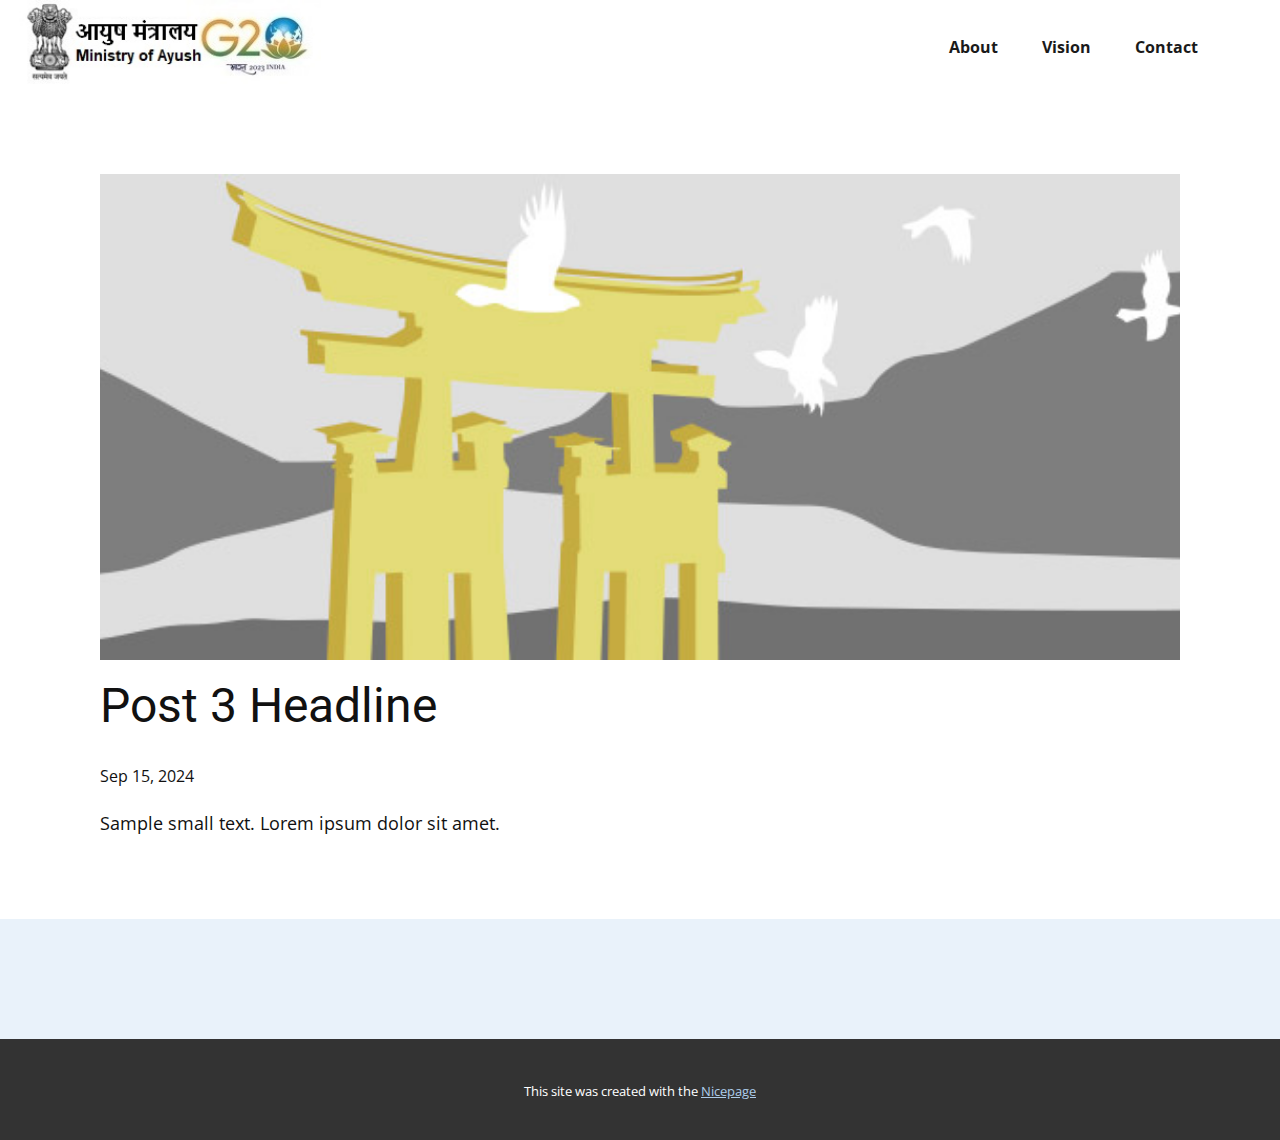
<file: Vision/Site2/blog/post-2.html>
<!DOCTYPE html>
<html style="font-size: 16px;" lang="en"><head>
    <meta name="viewport" content="width=device-width, initial-scale=1.0">
    <meta charset="utf-8">
    <meta name="keywords" content="Post 1 Headline">
    <meta name="description" content="">
    <title>Post 3 Headline</title>
    <link rel="stylesheet" href="../nicepage.css" media="screen">
<link rel="stylesheet" href="../Post-Template.css" media="screen">
    <script class="u-script" type="text/javascript" src="../jquery.js" defer=""></script>
    <script class="u-script" type="text/javascript" src="../nicepage.js" defer=""></script>
    <meta name="generator" content="Nicepage 6.17.0, nicepage.com">
    <link id="u-theme-google-font" rel="stylesheet" href="https://fonts.googleapis.com/css?family=Roboto:100,100i,300,300i,400,400i,500,500i,700,700i,900,900i|Open+Sans:300,300i,400,400i,500,500i,600,600i,700,700i,800,800i">
    
    
    
    <script type="application/ld+json">{
		"@context": "http://schema.org",
		"@type": "Organization",
		"name": ""
}</script>
    <meta name="theme-color" content="#478ac9">
  <meta data-intl-tel-input-cdn-path="intlTelInput/"></head>
  <body data-path-to-root="./" data-include-products="false" class="u-body u-xl-mode" data-lang="en"><header class="u-clearfix u-header u-sticky u-sticky-3d93 u-white u-header" id="sec-691f"><div class="u-clearfix u-sheet u-sheet-1">
        <img class="u-expanded-height u-image u-image-contain u-image-default u-image-1" src="../images/image1.png" alt="" data-image-width="288" data-image-height="80">
        <nav class="u-menu u-menu-one-level u-offcanvas u-menu-1">
          <div class="menu-collapse" style="font-size: 1rem; letter-spacing: 0px; font-weight: 700;">
            <a class="u-button-style u-custom-active-border-color u-custom-active-color u-custom-border u-custom-border-color u-custom-borders u-custom-hover-border-color u-custom-hover-color u-custom-left-right-menu-spacing u-custom-padding-bottom u-custom-text-active-color u-custom-text-color u-custom-text-decoration u-custom-text-hover-color u-custom-top-bottom-menu-spacing u-nav-link u-text-active-palette-1-base u-text-hover-palette-2-base" href="#">
              <svg class="u-svg-link" viewBox="0 0 24 24"><use xmlns:xlink="http://www.w3.org/1999/xlink" xlink:href="#menu-hamburger"></use></svg>
              <svg version="1.1" xmlns="http://www.w3.org/2000/svg" xmlns:xlink="http://www.w3.org/1999/xlink"><defs><symbol id="menu-hamburger" viewBox="0 0 16 16" style="width: 16px; height: 16px;"><rect y="1" width="16" height="2"></rect><rect y="7" width="16" height="2"></rect><rect y="13" width="16" height="2"></rect>
</symbol>
</defs></svg>
            </a>
          </div>
          <div class="u-custom-menu u-nav-container">
            <ul class="u-nav u-spacing-20 u-unstyled u-nav-1"><li class="u-nav-item"><a class="u-border-2 u-border-active-palette-1-base u-border-hover-palette-1-base u-button-style u-nav-link u-text-active-palette-1-base u-text-grey-90 u-text-hover-palette-2-base" href="#" style="padding: 15px 10px;">About</a>
</li><li class="u-nav-item"><a class="u-border-2 u-border-active-palette-1-base u-border-hover-palette-1-base u-button-style u-nav-link u-text-active-palette-1-base u-text-grey-90 u-text-hover-palette-2-base" href="../" style="padding: 15px 10px;">Vision</a>
</li><li class="u-nav-item"><a class="u-border-2 u-border-active-palette-1-base u-border-hover-palette-1-base u-button-style u-nav-link u-text-active-palette-1-base u-text-grey-90 u-text-hover-palette-2-base" href="../Home.html" style="padding: 15px 10px;">Contact</a>
</li></ul>
          </div>
          <div class="u-custom-menu u-nav-container-collapse">
            <div class="u-black u-container-style u-inner-container-layout u-opacity u-opacity-95 u-sidenav">
              <div class="u-sidenav-overflow">
                <div class="u-menu-close"></div>
                <ul class="u-align-center u-nav u-popupmenu-items u-unstyled u-nav-2"><li class="u-nav-item"><a class="u-button-style u-nav-link" href="#">About</a>
</li><li class="u-nav-item"><a class="u-button-style u-nav-link" href="../">Vision</a>
</li><li class="u-nav-item"><a class="u-button-style u-nav-link" href="../Home.html">Contact</a>
</li></ul>
              </div>
            </div>
            <div class="u-black u-menu-overlay u-opacity u-opacity-70"></div>
          </div>
        </nav>
      </div></header>
    <section class="u-align-center u-clearfix u-section-1" id="sec-301f">
      <div class="u-clearfix u-sheet u-valign-middle-md u-valign-middle-sm u-valign-middle-xs u-sheet-1"><!--post_details--><!--post_details_options_json--><!--{"source":""}--><!--/post_details_options_json--><!--blog_post-->
        <div class="u-container-style u-expanded-width u-post-details u-post-details-1">
          <div class="u-container-layout u-valign-middle u-container-layout-1"><!--blog_post_image-->
            <img alt="" class="u-blog-control u-expanded-width u-image u-image-default u-image-1" src="../images/8ad73f3c.jpeg"><!--/blog_post_image--><!--blog_post_header-->
            <h2 class="u-blog-control u-text u-text-1">Post 3 Headline</h2><!--/blog_post_header--><!--blog_post_metadata-->
            <div class="u-blog-control u-metadata u-metadata-1"><!--blog_post_metadata_date-->
              <span class="u-meta-date u-meta-icon">Sep 15, 2024</span><!--/blog_post_metadata_date--><!--blog_post_metadata_category-->
              <!--/blog_post_metadata_category--><!--blog_post_metadata_comments-->
              <!--/blog_post_metadata_comments-->
            </div><!--/blog_post_metadata--><!--blog_post_content-->
            <div class="u-align-justify u-blog-control u-post-content u-text u-text-2 fr-view">
  Sample small text. Lorem ipsum dolor sit amet.
  </div><!--/blog_post_content-->
          </div>
        </div><!--/blog_post--><!--/post_details-->
      </div>
    </section>
    
    
    
    <footer class="u-align-center u-clearfix u-container-align-center u-footer u-palette-1-light-3 u-footer" id="sec-ee45"><div class="u-clearfix u-sheet u-sheet-1"></div></footer>
    <section class="u-backlink u-clearfix u-grey-80">
      <p class="u-text">
        <span>This site was created with the </span>
        <a class="u-link" href="https://nicepage.com/" target="_blank" rel="nofollow">
          <span>Nicepage</span>
        </a>
      </p>
    </section>
  
</body></html>
</file>
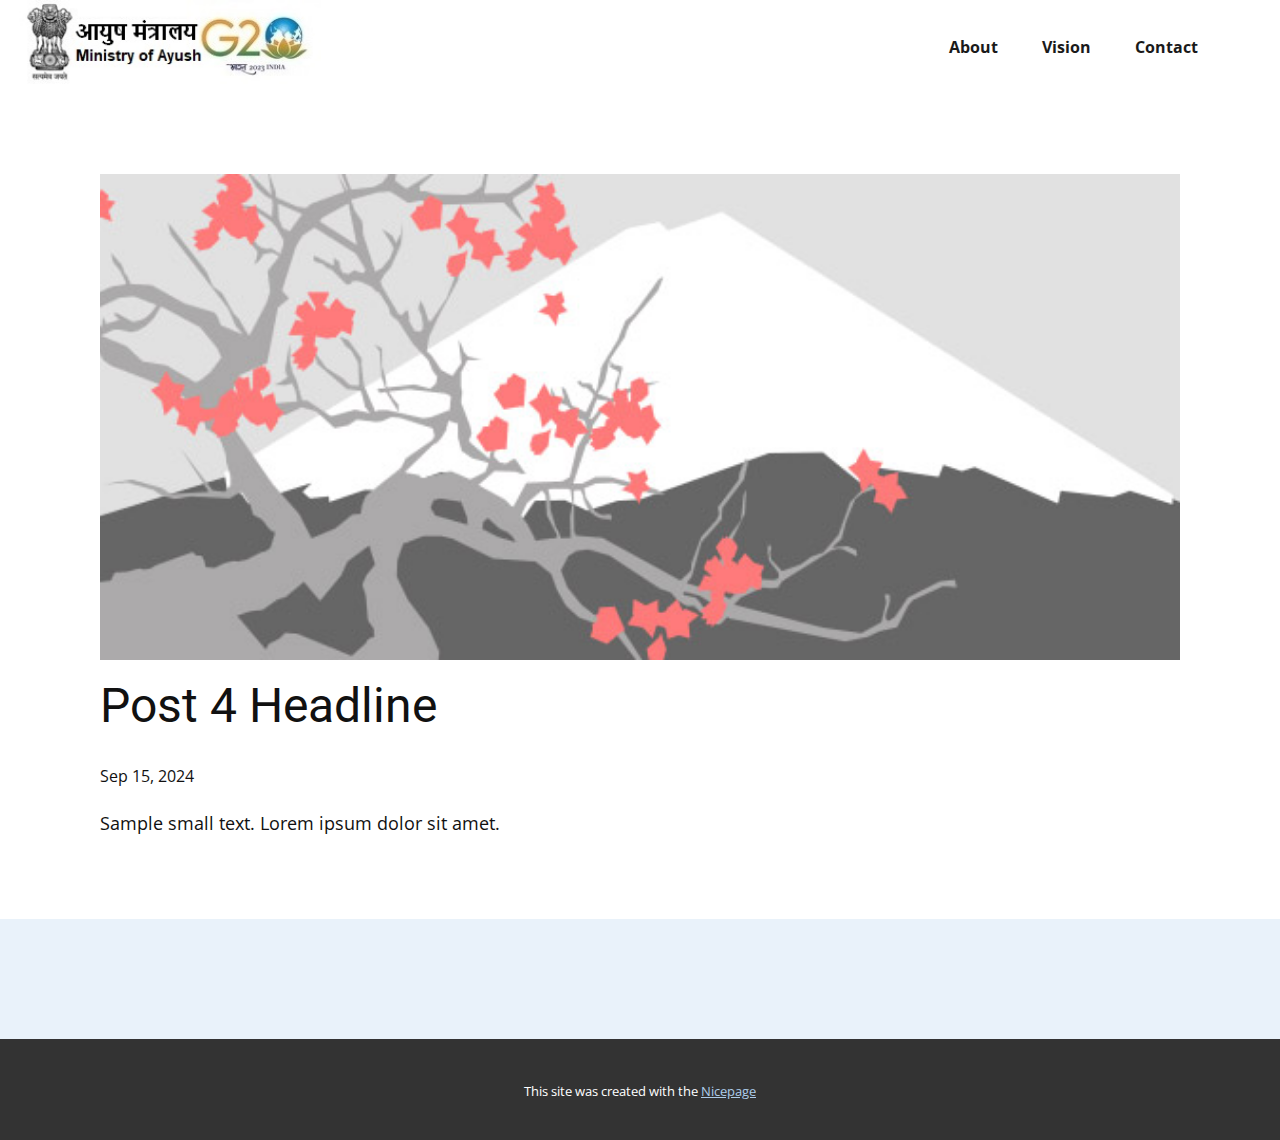
<file: Vision/Site2/blog/post-3.html>
<!DOCTYPE html>
<html style="font-size: 16px;" lang="en"><head>
    <meta name="viewport" content="width=device-width, initial-scale=1.0">
    <meta charset="utf-8">
    <meta name="keywords" content="Post 1 Headline">
    <meta name="description" content="">
    <title>Post 4 Headline</title>
    <link rel="stylesheet" href="../nicepage.css" media="screen">
<link rel="stylesheet" href="../Post-Template.css" media="screen">
    <script class="u-script" type="text/javascript" src="../jquery.js" defer=""></script>
    <script class="u-script" type="text/javascript" src="../nicepage.js" defer=""></script>
    <meta name="generator" content="Nicepage 6.17.0, nicepage.com">
    <link id="u-theme-google-font" rel="stylesheet" href="https://fonts.googleapis.com/css?family=Roboto:100,100i,300,300i,400,400i,500,500i,700,700i,900,900i|Open+Sans:300,300i,400,400i,500,500i,600,600i,700,700i,800,800i">
    
    
    
    <script type="application/ld+json">{
		"@context": "http://schema.org",
		"@type": "Organization",
		"name": ""
}</script>
    <meta name="theme-color" content="#478ac9">
  <meta data-intl-tel-input-cdn-path="intlTelInput/"></head>
  <body data-path-to-root="./" data-include-products="false" class="u-body u-xl-mode" data-lang="en"><header class="u-clearfix u-header u-sticky u-sticky-3d93 u-white u-header" id="sec-691f"><div class="u-clearfix u-sheet u-sheet-1">
        <img class="u-expanded-height u-image u-image-contain u-image-default u-image-1" src="../images/image1.png" alt="" data-image-width="288" data-image-height="80">
        <nav class="u-menu u-menu-one-level u-offcanvas u-menu-1">
          <div class="menu-collapse" style="font-size: 1rem; letter-spacing: 0px; font-weight: 700;">
            <a class="u-button-style u-custom-active-border-color u-custom-active-color u-custom-border u-custom-border-color u-custom-borders u-custom-hover-border-color u-custom-hover-color u-custom-left-right-menu-spacing u-custom-padding-bottom u-custom-text-active-color u-custom-text-color u-custom-text-decoration u-custom-text-hover-color u-custom-top-bottom-menu-spacing u-nav-link u-text-active-palette-1-base u-text-hover-palette-2-base" href="#">
              <svg class="u-svg-link" viewBox="0 0 24 24"><use xmlns:xlink="http://www.w3.org/1999/xlink" xlink:href="#menu-hamburger"></use></svg>
              <svg version="1.1" xmlns="http://www.w3.org/2000/svg" xmlns:xlink="http://www.w3.org/1999/xlink"><defs><symbol id="menu-hamburger" viewBox="0 0 16 16" style="width: 16px; height: 16px;"><rect y="1" width="16" height="2"></rect><rect y="7" width="16" height="2"></rect><rect y="13" width="16" height="2"></rect>
</symbol>
</defs></svg>
            </a>
          </div>
          <div class="u-custom-menu u-nav-container">
            <ul class="u-nav u-spacing-20 u-unstyled u-nav-1"><li class="u-nav-item"><a class="u-border-2 u-border-active-palette-1-base u-border-hover-palette-1-base u-button-style u-nav-link u-text-active-palette-1-base u-text-grey-90 u-text-hover-palette-2-base" href="#" style="padding: 15px 10px;">About</a>
</li><li class="u-nav-item"><a class="u-border-2 u-border-active-palette-1-base u-border-hover-palette-1-base u-button-style u-nav-link u-text-active-palette-1-base u-text-grey-90 u-text-hover-palette-2-base" href="../" style="padding: 15px 10px;">Vision</a>
</li><li class="u-nav-item"><a class="u-border-2 u-border-active-palette-1-base u-border-hover-palette-1-base u-button-style u-nav-link u-text-active-palette-1-base u-text-grey-90 u-text-hover-palette-2-base" href="../Home.html" style="padding: 15px 10px;">Contact</a>
</li></ul>
          </div>
          <div class="u-custom-menu u-nav-container-collapse">
            <div class="u-black u-container-style u-inner-container-layout u-opacity u-opacity-95 u-sidenav">
              <div class="u-sidenav-overflow">
                <div class="u-menu-close"></div>
                <ul class="u-align-center u-nav u-popupmenu-items u-unstyled u-nav-2"><li class="u-nav-item"><a class="u-button-style u-nav-link" href="#">About</a>
</li><li class="u-nav-item"><a class="u-button-style u-nav-link" href="../">Vision</a>
</li><li class="u-nav-item"><a class="u-button-style u-nav-link" href="../Home.html">Contact</a>
</li></ul>
              </div>
            </div>
            <div class="u-black u-menu-overlay u-opacity u-opacity-70"></div>
          </div>
        </nav>
      </div></header>
    <section class="u-align-center u-clearfix u-section-1" id="sec-301f">
      <div class="u-clearfix u-sheet u-valign-middle-md u-valign-middle-sm u-valign-middle-xs u-sheet-1"><!--post_details--><!--post_details_options_json--><!--{"source":""}--><!--/post_details_options_json--><!--blog_post-->
        <div class="u-container-style u-expanded-width u-post-details u-post-details-1">
          <div class="u-container-layout u-valign-middle u-container-layout-1"><!--blog_post_image-->
            <img alt="" class="u-blog-control u-expanded-width u-image u-image-default u-image-1" src="../images/0fd3416c.jpeg"><!--/blog_post_image--><!--blog_post_header-->
            <h2 class="u-blog-control u-text u-text-1">Post 4 Headline</h2><!--/blog_post_header--><!--blog_post_metadata-->
            <div class="u-blog-control u-metadata u-metadata-1"><!--blog_post_metadata_date-->
              <span class="u-meta-date u-meta-icon">Sep 15, 2024</span><!--/blog_post_metadata_date--><!--blog_post_metadata_category-->
              <!--/blog_post_metadata_category--><!--blog_post_metadata_comments-->
              <!--/blog_post_metadata_comments-->
            </div><!--/blog_post_metadata--><!--blog_post_content-->
            <div class="u-align-justify u-blog-control u-post-content u-text u-text-2 fr-view">
  Sample small text. Lorem ipsum dolor sit amet.
  </div><!--/blog_post_content-->
          </div>
        </div><!--/blog_post--><!--/post_details-->
      </div>
    </section>
    
    
    
    <footer class="u-align-center u-clearfix u-container-align-center u-footer u-palette-1-light-3 u-footer" id="sec-ee45"><div class="u-clearfix u-sheet u-sheet-1"></div></footer>
    <section class="u-backlink u-clearfix u-grey-80">
      <p class="u-text">
        <span>This site was created with the </span>
        <a class="u-link" href="https://nicepage.com/" target="_blank" rel="nofollow">
          <span>Nicepage</span>
        </a>
      </p>
    </section>
  
</body></html>
</file>
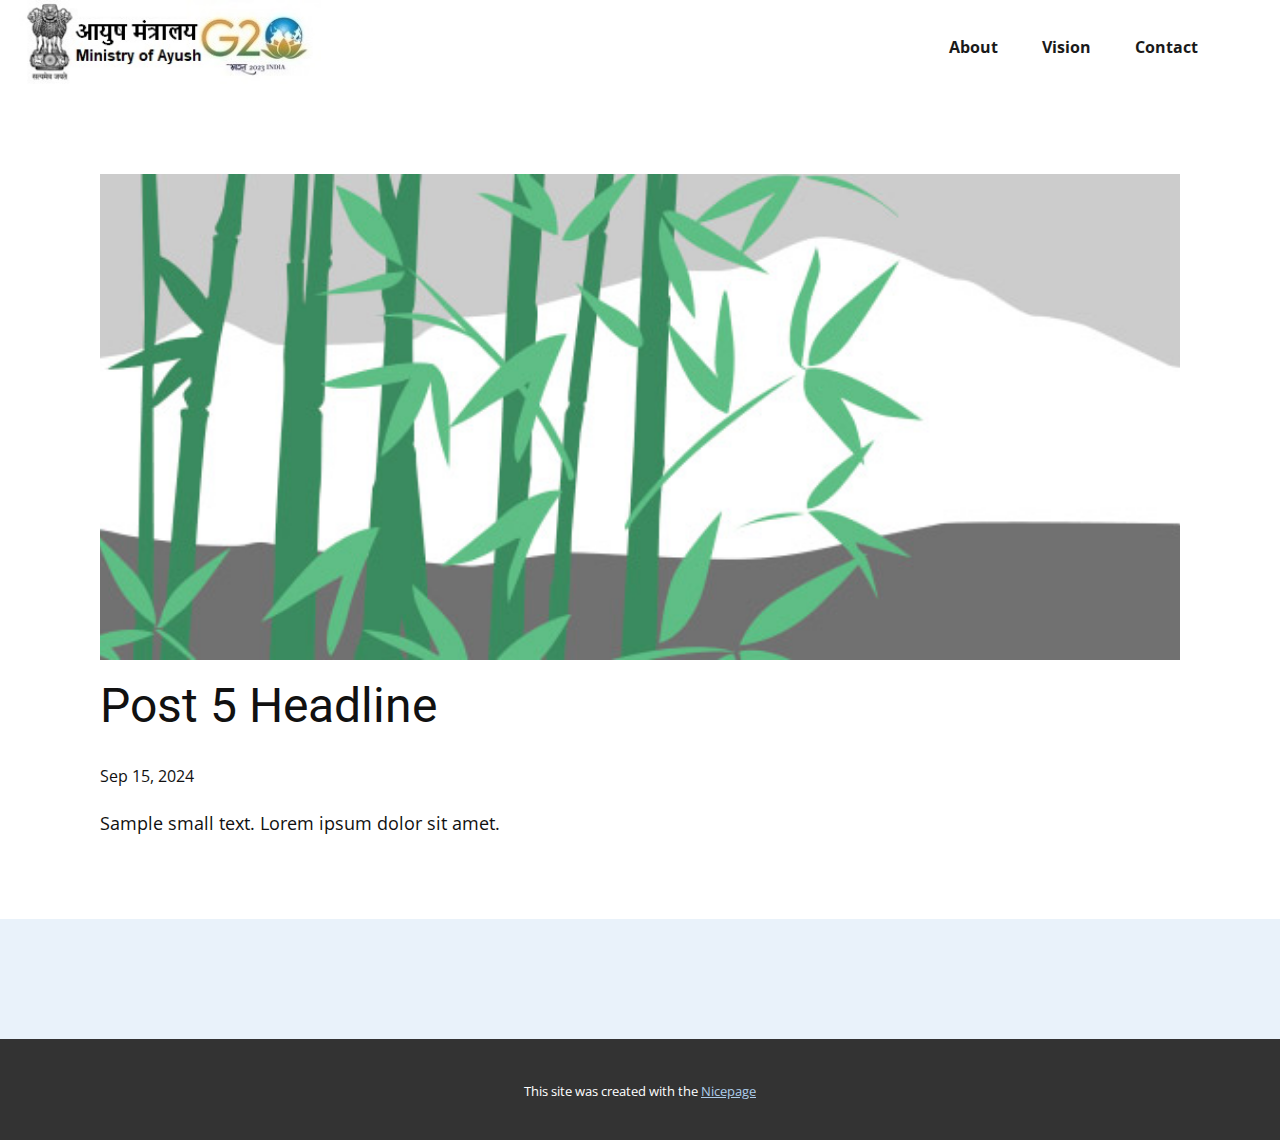
<file: Vision/Site2/blog/post-4.html>
<!DOCTYPE html>
<html style="font-size: 16px;" lang="en"><head>
    <meta name="viewport" content="width=device-width, initial-scale=1.0">
    <meta charset="utf-8">
    <meta name="keywords" content="Post 1 Headline">
    <meta name="description" content="">
    <title>Post 5 Headline</title>
    <link rel="stylesheet" href="../nicepage.css" media="screen">
<link rel="stylesheet" href="../Post-Template.css" media="screen">
    <script class="u-script" type="text/javascript" src="../jquery.js" defer=""></script>
    <script class="u-script" type="text/javascript" src="../nicepage.js" defer=""></script>
    <meta name="generator" content="Nicepage 6.17.0, nicepage.com">
    <link id="u-theme-google-font" rel="stylesheet" href="https://fonts.googleapis.com/css?family=Roboto:100,100i,300,300i,400,400i,500,500i,700,700i,900,900i|Open+Sans:300,300i,400,400i,500,500i,600,600i,700,700i,800,800i">
    
    
    
    <script type="application/ld+json">{
		"@context": "http://schema.org",
		"@type": "Organization",
		"name": ""
}</script>
    <meta name="theme-color" content="#478ac9">
  <meta data-intl-tel-input-cdn-path="intlTelInput/"></head>
  <body data-path-to-root="./" data-include-products="false" class="u-body u-xl-mode" data-lang="en"><header class="u-clearfix u-header u-sticky u-sticky-3d93 u-white u-header" id="sec-691f"><div class="u-clearfix u-sheet u-sheet-1">
        <img class="u-expanded-height u-image u-image-contain u-image-default u-image-1" src="../images/image1.png" alt="" data-image-width="288" data-image-height="80">
        <nav class="u-menu u-menu-one-level u-offcanvas u-menu-1">
          <div class="menu-collapse" style="font-size: 1rem; letter-spacing: 0px; font-weight: 700;">
            <a class="u-button-style u-custom-active-border-color u-custom-active-color u-custom-border u-custom-border-color u-custom-borders u-custom-hover-border-color u-custom-hover-color u-custom-left-right-menu-spacing u-custom-padding-bottom u-custom-text-active-color u-custom-text-color u-custom-text-decoration u-custom-text-hover-color u-custom-top-bottom-menu-spacing u-nav-link u-text-active-palette-1-base u-text-hover-palette-2-base" href="#">
              <svg class="u-svg-link" viewBox="0 0 24 24"><use xmlns:xlink="http://www.w3.org/1999/xlink" xlink:href="#menu-hamburger"></use></svg>
              <svg version="1.1" xmlns="http://www.w3.org/2000/svg" xmlns:xlink="http://www.w3.org/1999/xlink"><defs><symbol id="menu-hamburger" viewBox="0 0 16 16" style="width: 16px; height: 16px;"><rect y="1" width="16" height="2"></rect><rect y="7" width="16" height="2"></rect><rect y="13" width="16" height="2"></rect>
</symbol>
</defs></svg>
            </a>
          </div>
          <div class="u-custom-menu u-nav-container">
            <ul class="u-nav u-spacing-20 u-unstyled u-nav-1"><li class="u-nav-item"><a class="u-border-2 u-border-active-palette-1-base u-border-hover-palette-1-base u-button-style u-nav-link u-text-active-palette-1-base u-text-grey-90 u-text-hover-palette-2-base" href="#" style="padding: 15px 10px;">About</a>
</li><li class="u-nav-item"><a class="u-border-2 u-border-active-palette-1-base u-border-hover-palette-1-base u-button-style u-nav-link u-text-active-palette-1-base u-text-grey-90 u-text-hover-palette-2-base" href="../" style="padding: 15px 10px;">Vision</a>
</li><li class="u-nav-item"><a class="u-border-2 u-border-active-palette-1-base u-border-hover-palette-1-base u-button-style u-nav-link u-text-active-palette-1-base u-text-grey-90 u-text-hover-palette-2-base" href="../Home.html" style="padding: 15px 10px;">Contact</a>
</li></ul>
          </div>
          <div class="u-custom-menu u-nav-container-collapse">
            <div class="u-black u-container-style u-inner-container-layout u-opacity u-opacity-95 u-sidenav">
              <div class="u-sidenav-overflow">
                <div class="u-menu-close"></div>
                <ul class="u-align-center u-nav u-popupmenu-items u-unstyled u-nav-2"><li class="u-nav-item"><a class="u-button-style u-nav-link" href="#">About</a>
</li><li class="u-nav-item"><a class="u-button-style u-nav-link" href="../">Vision</a>
</li><li class="u-nav-item"><a class="u-button-style u-nav-link" href="../Home.html">Contact</a>
</li></ul>
              </div>
            </div>
            <div class="u-black u-menu-overlay u-opacity u-opacity-70"></div>
          </div>
        </nav>
      </div></header>
    <section class="u-align-center u-clearfix u-section-1" id="sec-301f">
      <div class="u-clearfix u-sheet u-valign-middle-md u-valign-middle-sm u-valign-middle-xs u-sheet-1"><!--post_details--><!--post_details_options_json--><!--{"source":""}--><!--/post_details_options_json--><!--blog_post-->
        <div class="u-container-style u-expanded-width u-post-details u-post-details-1">
          <div class="u-container-layout u-valign-middle u-container-layout-1"><!--blog_post_image-->
            <img alt="" class="u-blog-control u-expanded-width u-image u-image-default u-image-1" src="../images/68f64b9d.jpeg"><!--/blog_post_image--><!--blog_post_header-->
            <h2 class="u-blog-control u-text u-text-1">Post 5 Headline</h2><!--/blog_post_header--><!--blog_post_metadata-->
            <div class="u-blog-control u-metadata u-metadata-1"><!--blog_post_metadata_date-->
              <span class="u-meta-date u-meta-icon">Sep 15, 2024</span><!--/blog_post_metadata_date--><!--blog_post_metadata_category-->
              <!--/blog_post_metadata_category--><!--blog_post_metadata_comments-->
              <!--/blog_post_metadata_comments-->
            </div><!--/blog_post_metadata--><!--blog_post_content-->
            <div class="u-align-justify u-blog-control u-post-content u-text u-text-2 fr-view">
  Sample small text. Lorem ipsum dolor sit amet.
  </div><!--/blog_post_content-->
          </div>
        </div><!--/blog_post--><!--/post_details-->
      </div>
    </section>
    
    
    
    <footer class="u-align-center u-clearfix u-container-align-center u-footer u-palette-1-light-3 u-footer" id="sec-ee45"><div class="u-clearfix u-sheet u-sheet-1"></div></footer>
    <section class="u-backlink u-clearfix u-grey-80">
      <p class="u-text">
        <span>This site was created with the </span>
        <a class="u-link" href="https://nicepage.com/" target="_blank" rel="nofollow">
          <span>Nicepage</span>
        </a>
      </p>
    </section>
  
</body></html>
</file>
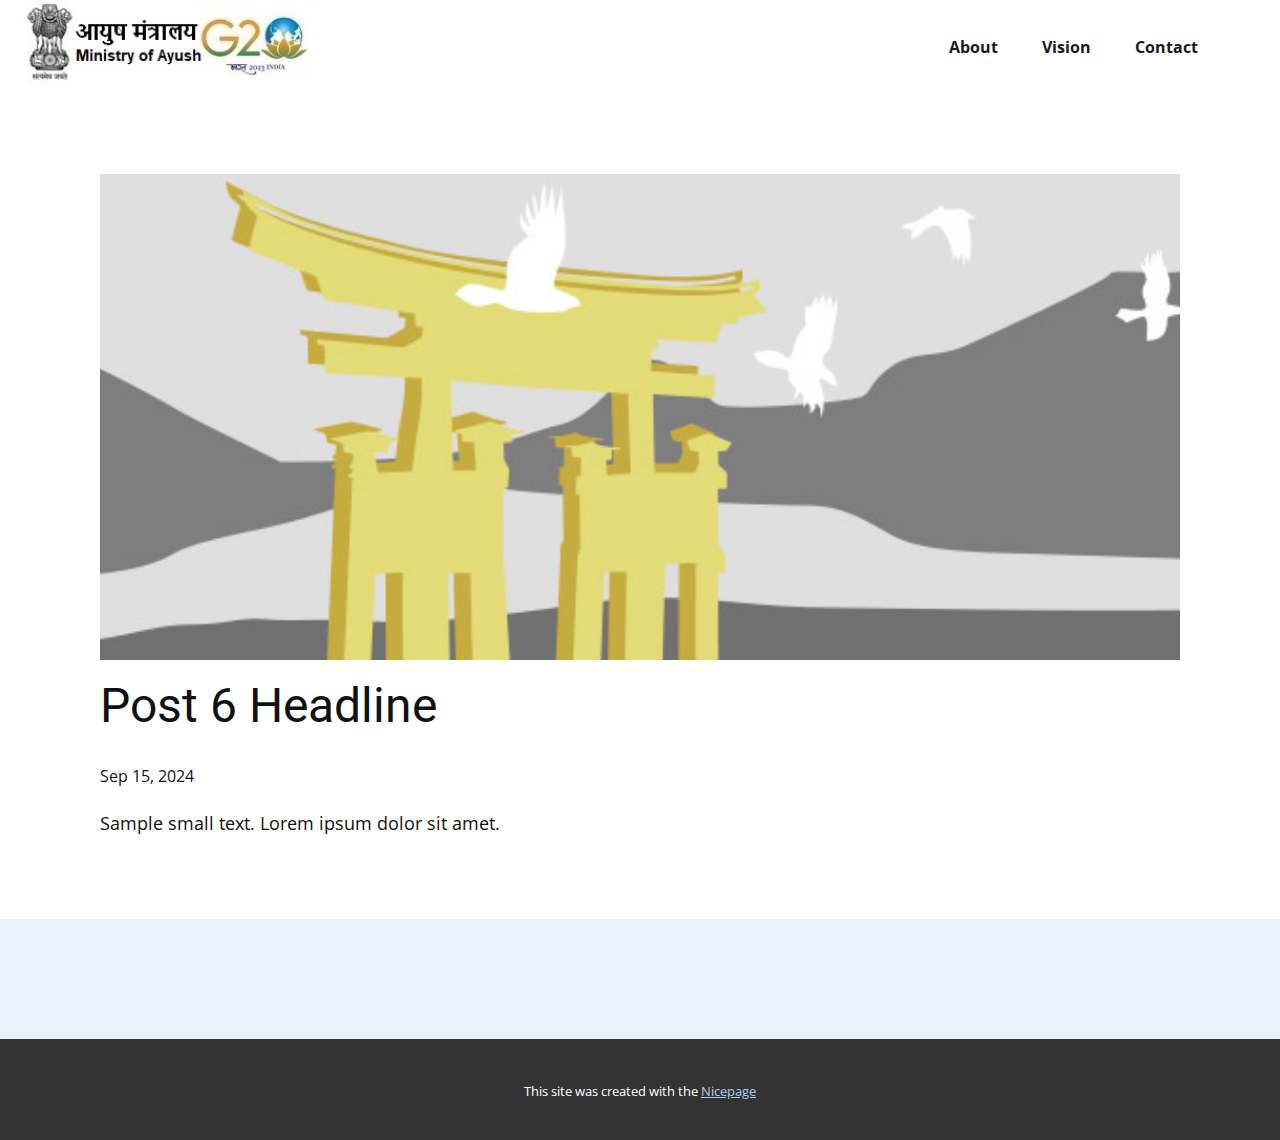
<file: Vision/Site2/blog/post-5.html>
<!DOCTYPE html>
<html style="font-size: 16px;" lang="en"><head>
    <meta name="viewport" content="width=device-width, initial-scale=1.0">
    <meta charset="utf-8">
    <meta name="keywords" content="Post 1 Headline">
    <meta name="description" content="">
    <title>Post 6 Headline</title>
    <link rel="stylesheet" href="../nicepage.css" media="screen">
<link rel="stylesheet" href="../Post-Template.css" media="screen">
    <script class="u-script" type="text/javascript" src="../jquery.js" defer=""></script>
    <script class="u-script" type="text/javascript" src="../nicepage.js" defer=""></script>
    <meta name="generator" content="Nicepage 6.17.0, nicepage.com">
    <link id="u-theme-google-font" rel="stylesheet" href="https://fonts.googleapis.com/css?family=Roboto:100,100i,300,300i,400,400i,500,500i,700,700i,900,900i|Open+Sans:300,300i,400,400i,500,500i,600,600i,700,700i,800,800i">
    
    
    
    <script type="application/ld+json">{
		"@context": "http://schema.org",
		"@type": "Organization",
		"name": ""
}</script>
    <meta name="theme-color" content="#478ac9">
  <meta data-intl-tel-input-cdn-path="intlTelInput/"></head>
  <body data-path-to-root="./" data-include-products="false" class="u-body u-xl-mode" data-lang="en"><header class="u-clearfix u-header u-sticky u-sticky-3d93 u-white u-header" id="sec-691f"><div class="u-clearfix u-sheet u-sheet-1">
        <img class="u-expanded-height u-image u-image-contain u-image-default u-image-1" src="../images/image1.png" alt="" data-image-width="288" data-image-height="80">
        <nav class="u-menu u-menu-one-level u-offcanvas u-menu-1">
          <div class="menu-collapse" style="font-size: 1rem; letter-spacing: 0px; font-weight: 700;">
            <a class="u-button-style u-custom-active-border-color u-custom-active-color u-custom-border u-custom-border-color u-custom-borders u-custom-hover-border-color u-custom-hover-color u-custom-left-right-menu-spacing u-custom-padding-bottom u-custom-text-active-color u-custom-text-color u-custom-text-decoration u-custom-text-hover-color u-custom-top-bottom-menu-spacing u-nav-link u-text-active-palette-1-base u-text-hover-palette-2-base" href="#">
              <svg class="u-svg-link" viewBox="0 0 24 24"><use xmlns:xlink="http://www.w3.org/1999/xlink" xlink:href="#menu-hamburger"></use></svg>
              <svg version="1.1" xmlns="http://www.w3.org/2000/svg" xmlns:xlink="http://www.w3.org/1999/xlink"><defs><symbol id="menu-hamburger" viewBox="0 0 16 16" style="width: 16px; height: 16px;"><rect y="1" width="16" height="2"></rect><rect y="7" width="16" height="2"></rect><rect y="13" width="16" height="2"></rect>
</symbol>
</defs></svg>
            </a>
          </div>
          <div class="u-custom-menu u-nav-container">
            <ul class="u-nav u-spacing-20 u-unstyled u-nav-1"><li class="u-nav-item"><a class="u-border-2 u-border-active-palette-1-base u-border-hover-palette-1-base u-button-style u-nav-link u-text-active-palette-1-base u-text-grey-90 u-text-hover-palette-2-base" href="#" style="padding: 15px 10px;">About</a>
</li><li class="u-nav-item"><a class="u-border-2 u-border-active-palette-1-base u-border-hover-palette-1-base u-button-style u-nav-link u-text-active-palette-1-base u-text-grey-90 u-text-hover-palette-2-base" href="../" style="padding: 15px 10px;">Vision</a>
</li><li class="u-nav-item"><a class="u-border-2 u-border-active-palette-1-base u-border-hover-palette-1-base u-button-style u-nav-link u-text-active-palette-1-base u-text-grey-90 u-text-hover-palette-2-base" href="../Home.html" style="padding: 15px 10px;">Contact</a>
</li></ul>
          </div>
          <div class="u-custom-menu u-nav-container-collapse">
            <div class="u-black u-container-style u-inner-container-layout u-opacity u-opacity-95 u-sidenav">
              <div class="u-sidenav-overflow">
                <div class="u-menu-close"></div>
                <ul class="u-align-center u-nav u-popupmenu-items u-unstyled u-nav-2"><li class="u-nav-item"><a class="u-button-style u-nav-link" href="#">About</a>
</li><li class="u-nav-item"><a class="u-button-style u-nav-link" href="../">Vision</a>
</li><li class="u-nav-item"><a class="u-button-style u-nav-link" href="../Home.html">Contact</a>
</li></ul>
              </div>
            </div>
            <div class="u-black u-menu-overlay u-opacity u-opacity-70"></div>
          </div>
        </nav>
      </div></header>
    <section class="u-align-center u-clearfix u-section-1" id="sec-301f">
      <div class="u-clearfix u-sheet u-valign-middle-md u-valign-middle-sm u-valign-middle-xs u-sheet-1"><!--post_details--><!--post_details_options_json--><!--{"source":""}--><!--/post_details_options_json--><!--blog_post-->
        <div class="u-container-style u-expanded-width u-post-details u-post-details-1">
          <div class="u-container-layout u-valign-middle u-container-layout-1"><!--blog_post_image-->
            <img alt="" class="u-blog-control u-expanded-width u-image u-image-default u-image-1" src="../images/8ad73f3c.jpeg"><!--/blog_post_image--><!--blog_post_header-->
            <h2 class="u-blog-control u-text u-text-1">Post 6 Headline</h2><!--/blog_post_header--><!--blog_post_metadata-->
            <div class="u-blog-control u-metadata u-metadata-1"><!--blog_post_metadata_date-->
              <span class="u-meta-date u-meta-icon">Sep 15, 2024</span><!--/blog_post_metadata_date--><!--blog_post_metadata_category-->
              <!--/blog_post_metadata_category--><!--blog_post_metadata_comments-->
              <!--/blog_post_metadata_comments-->
            </div><!--/blog_post_metadata--><!--blog_post_content-->
            <div class="u-align-justify u-blog-control u-post-content u-text u-text-2 fr-view">
  Sample small text. Lorem ipsum dolor sit amet.
  </div><!--/blog_post_content-->
          </div>
        </div><!--/blog_post--><!--/post_details-->
      </div>
    </section>
    
    
    
    <footer class="u-align-center u-clearfix u-container-align-center u-footer u-palette-1-light-3 u-footer" id="sec-ee45"><div class="u-clearfix u-sheet u-sheet-1"></div></footer>
    <section class="u-backlink u-clearfix u-grey-80">
      <p class="u-text">
        <span>This site was created with the </span>
        <a class="u-link" href="https://nicepage.com/" target="_blank" rel="nofollow">
          <span>Nicepage</span>
        </a>
      </p>
    </section>
  
</body></html>
</file>
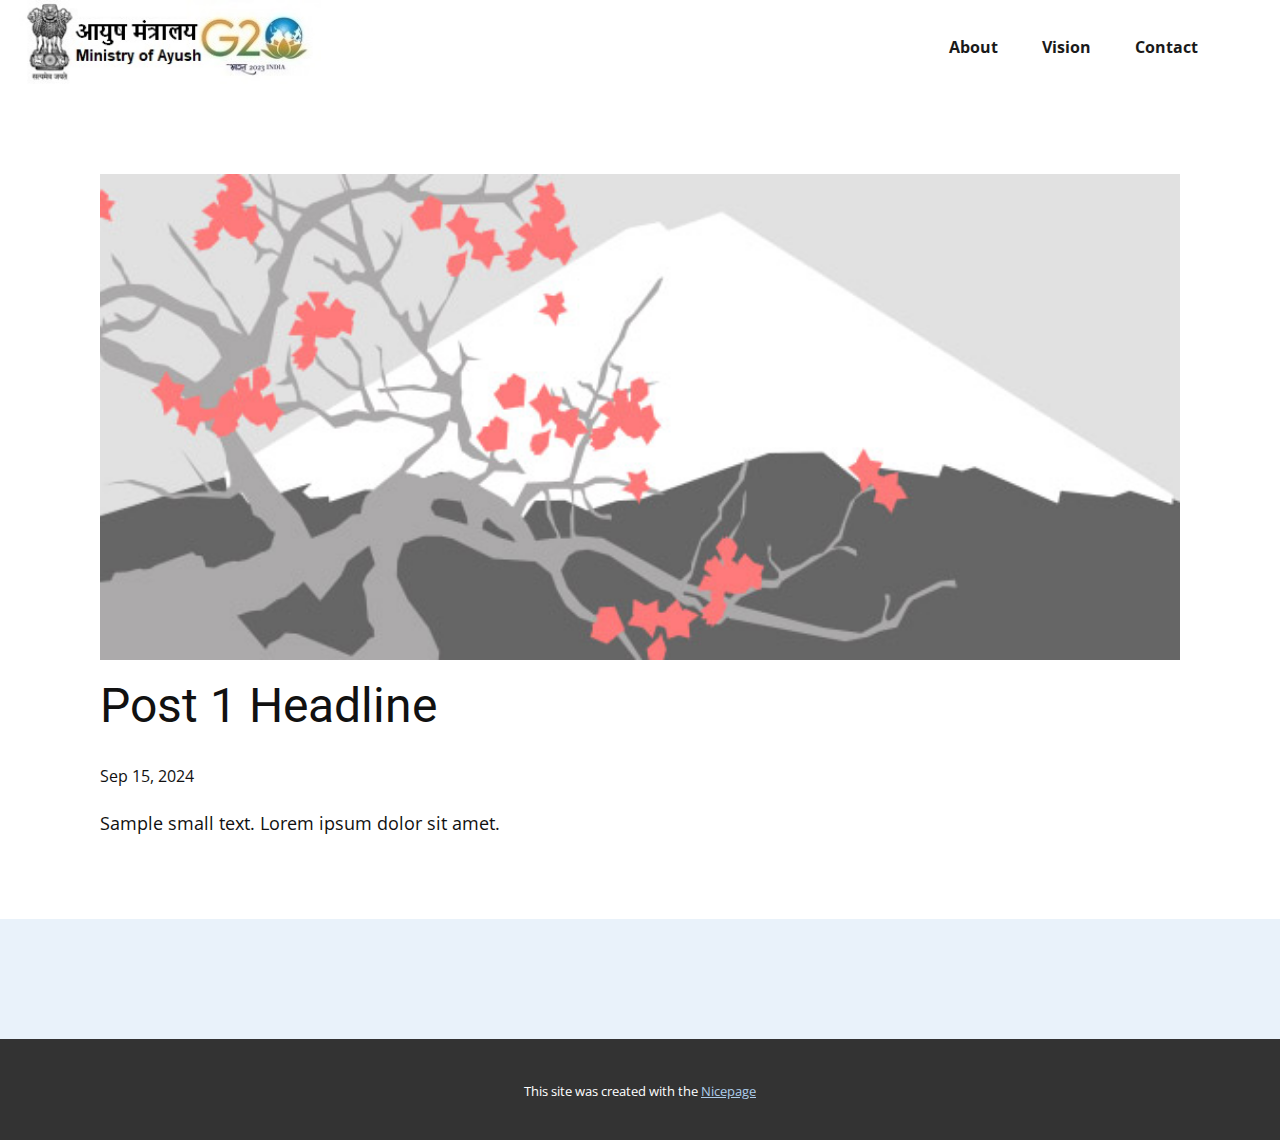
<file: Vision/Site2/blog/post.html>
<!DOCTYPE html>
<html style="font-size: 16px;" lang="en"><head>
    <meta name="viewport" content="width=device-width, initial-scale=1.0">
    <meta charset="utf-8">
    <meta name="keywords" content="Post 1 Headline">
    <meta name="description" content="">
    <title>Post 1 Headline</title>
    <link rel="stylesheet" href="../nicepage.css" media="screen">
<link rel="stylesheet" href="../Post-Template.css" media="screen">
    <script class="u-script" type="text/javascript" src="../jquery.js" defer=""></script>
    <script class="u-script" type="text/javascript" src="../nicepage.js" defer=""></script>
    <meta name="generator" content="Nicepage 6.17.0, nicepage.com">
    <link id="u-theme-google-font" rel="stylesheet" href="https://fonts.googleapis.com/css?family=Roboto:100,100i,300,300i,400,400i,500,500i,700,700i,900,900i|Open+Sans:300,300i,400,400i,500,500i,600,600i,700,700i,800,800i">
    
    
    
    <script type="application/ld+json">{
		"@context": "http://schema.org",
		"@type": "Organization",
		"name": ""
}</script>
    <meta name="theme-color" content="#478ac9">
  <meta data-intl-tel-input-cdn-path="intlTelInput/"></head>
  <body data-path-to-root="./" data-include-products="false" class="u-body u-xl-mode" data-lang="en"><header class="u-clearfix u-header u-sticky u-sticky-3d93 u-white u-header" id="sec-691f"><div class="u-clearfix u-sheet u-sheet-1">
        <img class="u-expanded-height u-image u-image-contain u-image-default u-image-1" src="../images/image1.png" alt="" data-image-width="288" data-image-height="80">
        <nav class="u-menu u-menu-one-level u-offcanvas u-menu-1">
          <div class="menu-collapse" style="font-size: 1rem; letter-spacing: 0px; font-weight: 700;">
            <a class="u-button-style u-custom-active-border-color u-custom-active-color u-custom-border u-custom-border-color u-custom-borders u-custom-hover-border-color u-custom-hover-color u-custom-left-right-menu-spacing u-custom-padding-bottom u-custom-text-active-color u-custom-text-color u-custom-text-decoration u-custom-text-hover-color u-custom-top-bottom-menu-spacing u-nav-link u-text-active-palette-1-base u-text-hover-palette-2-base" href="#">
              <svg class="u-svg-link" viewBox="0 0 24 24"><use xmlns:xlink="http://www.w3.org/1999/xlink" xlink:href="#menu-hamburger"></use></svg>
              <svg version="1.1" xmlns="http://www.w3.org/2000/svg" xmlns:xlink="http://www.w3.org/1999/xlink"><defs><symbol id="menu-hamburger" viewBox="0 0 16 16" style="width: 16px; height: 16px;"><rect y="1" width="16" height="2"></rect><rect y="7" width="16" height="2"></rect><rect y="13" width="16" height="2"></rect>
</symbol>
</defs></svg>
            </a>
          </div>
          <div class="u-custom-menu u-nav-container">
            <ul class="u-nav u-spacing-20 u-unstyled u-nav-1"><li class="u-nav-item"><a class="u-border-2 u-border-active-palette-1-base u-border-hover-palette-1-base u-button-style u-nav-link u-text-active-palette-1-base u-text-grey-90 u-text-hover-palette-2-base" href="#" style="padding: 15px 10px;">About</a>
</li><li class="u-nav-item"><a class="u-border-2 u-border-active-palette-1-base u-border-hover-palette-1-base u-button-style u-nav-link u-text-active-palette-1-base u-text-grey-90 u-text-hover-palette-2-base" href="../" style="padding: 15px 10px;">Vision</a>
</li><li class="u-nav-item"><a class="u-border-2 u-border-active-palette-1-base u-border-hover-palette-1-base u-button-style u-nav-link u-text-active-palette-1-base u-text-grey-90 u-text-hover-palette-2-base" href="../Home.html" style="padding: 15px 10px;">Contact</a>
</li></ul>
          </div>
          <div class="u-custom-menu u-nav-container-collapse">
            <div class="u-black u-container-style u-inner-container-layout u-opacity u-opacity-95 u-sidenav">
              <div class="u-sidenav-overflow">
                <div class="u-menu-close"></div>
                <ul class="u-align-center u-nav u-popupmenu-items u-unstyled u-nav-2"><li class="u-nav-item"><a class="u-button-style u-nav-link" href="#">About</a>
</li><li class="u-nav-item"><a class="u-button-style u-nav-link" href="../">Vision</a>
</li><li class="u-nav-item"><a class="u-button-style u-nav-link" href="../Home.html">Contact</a>
</li></ul>
              </div>
            </div>
            <div class="u-black u-menu-overlay u-opacity u-opacity-70"></div>
          </div>
        </nav>
      </div></header>
    <section class="u-align-center u-clearfix u-section-1" id="sec-301f">
      <div class="u-clearfix u-sheet u-valign-middle-md u-valign-middle-sm u-valign-middle-xs u-sheet-1"><!--post_details--><!--post_details_options_json--><!--{"source":""}--><!--/post_details_options_json--><!--blog_post-->
        <div class="u-container-style u-expanded-width u-post-details u-post-details-1">
          <div class="u-container-layout u-valign-middle u-container-layout-1"><!--blog_post_image-->
            <img alt="" class="u-blog-control u-expanded-width u-image u-image-default u-image-1" src="../images/0fd3416c.jpeg"><!--/blog_post_image--><!--blog_post_header-->
            <h2 class="u-blog-control u-text u-text-1">Post 1 Headline</h2><!--/blog_post_header--><!--blog_post_metadata-->
            <div class="u-blog-control u-metadata u-metadata-1"><!--blog_post_metadata_date-->
              <span class="u-meta-date u-meta-icon">Sep 15, 2024</span><!--/blog_post_metadata_date--><!--blog_post_metadata_category-->
              <!--/blog_post_metadata_category--><!--blog_post_metadata_comments-->
              <!--/blog_post_metadata_comments-->
            </div><!--/blog_post_metadata--><!--blog_post_content-->
            <div class="u-align-justify u-blog-control u-post-content u-text u-text-2 fr-view">
  Sample small text. Lorem ipsum dolor sit amet.
  </div><!--/blog_post_content-->
          </div>
        </div><!--/blog_post--><!--/post_details-->
      </div>
    </section>
    
    
    
    <footer class="u-align-center u-clearfix u-container-align-center u-footer u-palette-1-light-3 u-footer" id="sec-ee45"><div class="u-clearfix u-sheet u-sheet-1"></div></footer>
    <section class="u-backlink u-clearfix u-grey-80">
      <p class="u-text">
        <span>This site was created with the </span>
        <a class="u-link" href="https://nicepage.com/" target="_blank" rel="nofollow">
          <span>Nicepage</span>
        </a>
      </p>
    </section>
  
</body></html>
</file>
